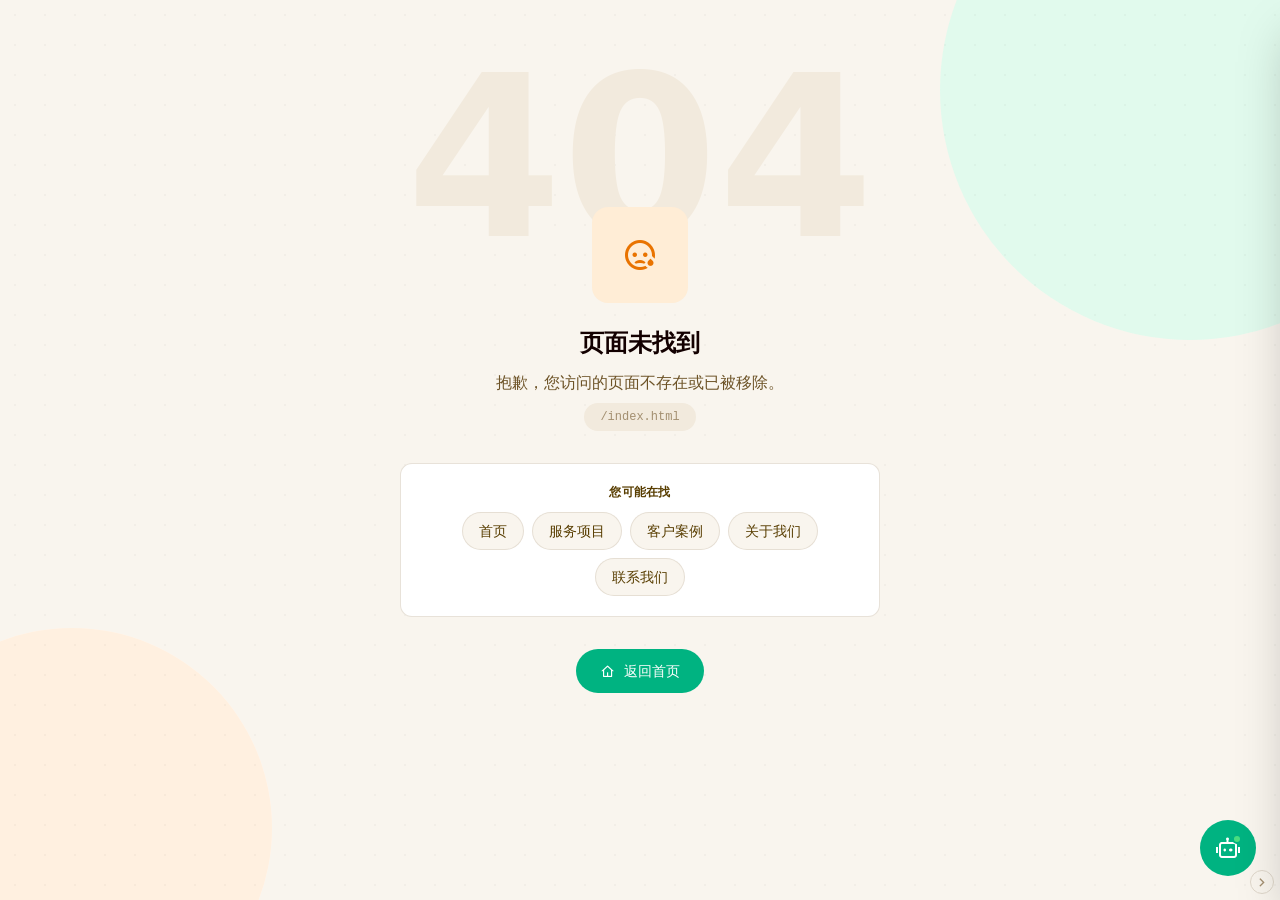
<file: index.html>
<!doctype html>
<html lang="zh-CN">
  <head>
    <meta charset="UTF-8" />
    <!-- 现代浏览器优先SVG矢量图标 -->
    <link rel="icon" type="image/svg+xml" href="https://lihuaan.cn/LHA32.svg" />
    <!-- 回退：png图标，根路径，所有路由都不会404 -->
    <link rel="icon" type="image/png" href="https://lihuaan.cn/L128.png" />
    <!-- 兼容老旧浏览器回退ico -->
    <link rel="icon" href="https://lihuaan.cn/favicon.ico" />
    <meta name="viewport" content="width=device-width, initial-scale=1.0" />
    <title>华安网 - 岳阳电脑办公、弱电工程、软件网站开发、IT运维服务</title>
    <meta name="description" content="华安网是岳阳专业IT综合服务商，提供电脑办公、弱电工程、软件网站开发、IT运维服务。10年行业经验，500+客户信赖。电话：188-2188-2107" />
    <meta name="keywords" content="华安网,岳阳电脑办公,岳阳弱电工程,岳阳软件开发,岳阳网站建设,岳阳IT运维,岳阳技术服务,岳阳IT解决方案" />
    <meta name="geo.position" content="29.3703;113.127" />
    <meta name="geo.region" content="CN-HN" />
    <meta name="geo.placename" content="岳阳市岳阳楼区" />
    <meta name="language" content="zh-CN" />
    <meta name="author" content="华安网" />
    <meta name="robots" content="index, follow" />

    <!-- All fonts and icons are self-hosted — zero third-party CDN dependencies -->
    <script type="module" crossorigin src="/assets/index-lu0cu2su.js"></script>
    <link rel="modulepreload" crossorigin href="/assets/rolldown-runtime-B0Z9INg1.js">
    <link rel="modulepreload" crossorigin href="/assets/vendor-react-xSxboM_v.js">
    <link rel="modulepreload" crossorigin href="/assets/vendor-i18n-8tyZUftv.js">
    <link rel="modulepreload" crossorigin href="/assets/vendor-supabase-Dt5qDWLI.js">
    <link rel="modulepreload" crossorigin href="/assets/vendor-charts-GjnqBx4o.js">
    <link rel="modulepreload" crossorigin href="/assets/vendor-DCeYdIZ0.js">
    <link rel="modulepreload" crossorigin href="/assets/supabase-D6V-D7UQ.js">
    <link rel="modulepreload" crossorigin href="/assets/cache-DODeGRFP.js">
    <link rel="modulepreload" crossorigin href="/assets/site-navigation-BGYitfqa.js">
    <link rel="modulepreload" crossorigin href="/assets/useSiteSettings-BZgSzdbf.js">
    <link rel="modulepreload" crossorigin href="/assets/useContentVersion-DXUG6EyW.js">
    <link rel="modulepreload" crossorigin href="/assets/vendor-radix-xp3jqymQ.js">
    <link rel="modulepreload" crossorigin href="/assets/utils-psYgY2Af.js">
    <link rel="modulepreload" crossorigin href="/assets/Button-CL4pz68a.js">
    <link rel="modulepreload" crossorigin href="/assets/Input-BkynHMBh.js">
    <link rel="modulepreload" crossorigin href="/assets/asset-mapping-CIu12jt6.js">
    <link rel="modulepreload" crossorigin href="/assets/rec-image-BWUtEeVN.js">
    <link rel="modulepreload" crossorigin href="/assets/recommend-DP5oocUT.js">
    <link rel="modulepreload" crossorigin href="/assets/recommend-admin-BFvAgZqF.js">
    <link rel="stylesheet" crossorigin href="/assets/vendor-DwQ1D7WW.css">
    <link rel="stylesheet" crossorigin href="/assets/index-DcfcbNyr.css">
  </head>
  <body>
    <div id="root"></div>
  </body>
</html>
</file>
<file: assets/index-DcfcbNyr.css>
*,:before,:after{--tw-border-spacing-x:0;--tw-border-spacing-y:0;--tw-translate-x:0;--tw-translate-y:0;--tw-rotate:0;--tw-skew-x:0;--tw-skew-y:0;--tw-scale-x:1;--tw-scale-y:1;--tw-pan-x: ;--tw-pan-y: ;--tw-pinch-zoom: ;--tw-scroll-snap-strictness:proximity;--tw-gradient-from-position: ;--tw-gradient-via-position: ;--tw-gradient-to-position: ;--tw-ordinal: ;--tw-slashed-zero: ;--tw-numeric-figure: ;--tw-numeric-spacing: ;--tw-numeric-fraction: ;--tw-ring-inset: ;--tw-ring-offset-width:0px;--tw-ring-offset-color:#fff;--tw-ring-color:#3b82f680;--tw-ring-offset-shadow:0 0 #0000;--tw-ring-shadow:0 0 #0000;--tw-shadow:0 0 #0000;--tw-shadow-colored:0 0 #0000;--tw-blur: ;--tw-brightness: ;--tw-contrast: ;--tw-grayscale: ;--tw-hue-rotate: ;--tw-invert: ;--tw-saturate: ;--tw-sepia: ;--tw-drop-shadow: ;--tw-backdrop-blur: ;--tw-backdrop-brightness: ;--tw-backdrop-contrast: ;--tw-backdrop-grayscale: ;--tw-backdrop-hue-rotate: ;--tw-backdrop-invert: ;--tw-backdrop-opacity: ;--tw-backdrop-saturate: ;--tw-backdrop-sepia: ;--tw-contain-size: ;--tw-contain-layout: ;--tw-contain-paint: ;--tw-contain-style: }::backdrop{--tw-border-spacing-x:0;--tw-border-spacing-y:0;--tw-translate-x:0;--tw-translate-y:0;--tw-rotate:0;--tw-skew-x:0;--tw-skew-y:0;--tw-scale-x:1;--tw-scale-y:1;--tw-pan-x: ;--tw-pan-y: ;--tw-pinch-zoom: ;--tw-scroll-snap-strictness:proximity;--tw-gradient-from-position: ;--tw-gradient-via-position: ;--tw-gradient-to-position: ;--tw-ordinal: ;--tw-slashed-zero: ;--tw-numeric-figure: ;--tw-numeric-spacing: ;--tw-numeric-fraction: ;--tw-ring-inset: ;--tw-ring-offset-width:0px;--tw-ring-offset-color:#fff;--tw-ring-color:#3b82f680;--tw-ring-offset-shadow:0 0 #0000;--tw-ring-shadow:0 0 #0000;--tw-shadow:0 0 #0000;--tw-shadow-colored:0 0 #0000;--tw-blur: ;--tw-brightness: ;--tw-contrast: ;--tw-grayscale: ;--tw-hue-rotate: ;--tw-invert: ;--tw-saturate: ;--tw-sepia: ;--tw-drop-shadow: ;--tw-backdrop-blur: ;--tw-backdrop-brightness: ;--tw-backdrop-contrast: ;--tw-backdrop-grayscale: ;--tw-backdrop-hue-rotate: ;--tw-backdrop-invert: ;--tw-backdrop-opacity: ;--tw-backdrop-saturate: ;--tw-backdrop-sepia: ;--tw-contain-size: ;--tw-contain-layout: ;--tw-contain-paint: ;--tw-contain-style: }*,:before,:after{box-sizing:border-box;border:0 solid #e5e7eb}:before,:after{--tw-content:""}html,:host{-webkit-text-size-adjust:100%;-moz-tab-size:4;tab-size:4;line-height:1.5;font-family:var(--font-body), system-ui, sans-serif;font-feature-settings:normal;font-variation-settings:normal;-webkit-tap-highlight-color:transparent}body{line-height:inherit;margin:0}hr{height:0;color:inherit;border-top-width:1px}abbr:where([title]){-webkit-text-decoration:underline dotted;text-decoration:underline dotted}h1,h2,h3,h4,h5,h6{font-size:inherit;font-weight:inherit}a{color:inherit;-webkit-text-decoration:inherit;text-decoration:inherit}b,strong{font-weight:bolder}code,kbd,samp,pre{font-feature-settings:normal;font-variation-settings:normal;font-family:ui-monospace,SFMono-Regular,Menlo,Monaco,Consolas,Liberation Mono,Courier New,monospace;font-size:1em}small{font-size:80%}sub,sup{vertical-align:baseline;font-size:75%;line-height:0;position:relative}sub{bottom:-.25em}sup{top:-.5em}table{text-indent:0;border-color:inherit;border-collapse:collapse}button,input,optgroup,select,textarea{font-feature-settings:inherit;font-variation-settings:inherit;font-family:inherit;font-size:100%;font-weight:inherit;line-height:inherit;letter-spacing:inherit;color:inherit;margin:0;padding:0}button,select{text-transform:none}button{-webkit-appearance:button;background-color:#0000;background-image:none}input:where([type=button]){-webkit-appearance:button;background-color:#0000;background-image:none}input:where([type=reset]){-webkit-appearance:button;background-color:#0000;background-image:none}input:where([type=submit]){-webkit-appearance:button;background-color:#0000;background-image:none}:-moz-focusring{outline:auto}:-moz-ui-invalid{box-shadow:none}progress{vertical-align:baseline}::-webkit-inner-spin-button{height:auto}::-webkit-outer-spin-button{height:auto}[type=search]{-webkit-appearance:textfield;outline-offset:-2px}::-webkit-search-decoration{-webkit-appearance:none}::-webkit-file-upload-button{-webkit-appearance:button;font:inherit}summary{display:list-item}blockquote,dl,dd,h1,h2,h3,h4,h5,h6,hr,figure,p,pre{margin:0}fieldset{margin:0;padding:0}legend{padding:0}ol,ul,menu{margin:0;padding:0;list-style:none}dialog{padding:0}textarea{resize:vertical}input::-moz-placeholder{opacity:1;color:#9ca3af}textarea::-moz-placeholder{opacity:1;color:#9ca3af}input::placeholder,textarea::placeholder{opacity:1;color:#9ca3af}button,[role=button]{cursor:pointer}:disabled{cursor:default}img,svg,video,canvas,audio,iframe,embed,object{vertical-align:middle;display:block}img,video{max-width:100%;height:auto}[hidden]:where(:not([hidden=until-found])){display:none}.container{width:100%}@media (min-width:640px){.container{max-width:640px}}@media (min-width:768px){.container{max-width:768px}}@media (min-width:1024px){.container{max-width:1024px}}@media (min-width:1280px){.container{max-width:1280px}}@media (min-width:1536px){.container{max-width:1536px}}.sr-only{clip:rect(0, 0, 0, 0);white-space:nowrap;border-width:0;width:1px;height:1px;margin:-1px;padding:0;position:absolute;overflow:hidden}.pointer-events-none{pointer-events:none}.pointer-events-auto{pointer-events:auto}.visible{visibility:visible}.invisible{visibility:hidden}.static{position:static}.fixed{position:fixed}.absolute{position:absolute}.relative{position:relative}.sticky{position:sticky}.inset-0{top:0;bottom:0;left:0;right:0}.inset-\[15\%\]{top:15%;bottom:15%;left:15%;right:15%}.inset-x-0{left:0;right:0}.inset-y-0{top:0;bottom:0}.-bottom-0\.5{bottom:-.125rem}.-bottom-1{bottom:-.25rem}.-bottom-24{bottom:-6rem}.-bottom-32{bottom:-8rem}.-bottom-40{bottom:-10rem}.-left-16{left:-4rem}.-left-20{left:-5rem}.-left-32{left:-8rem}.-left-40{left:-10rem}.-right-0\.5{right:-.125rem}.-right-1{right:-.25rem}.-right-1\.5{right:-.375rem}.-right-10{right:-2.5rem}.-right-16{right:-4rem}.-right-2{right:-.5rem}.-right-32{right:-8rem}.-right-40{right:-10rem}.-top-0\.5{top:-.125rem}.-top-1{top:-.25rem}.-top-10{top:-2.5rem}.-top-16{top:-4rem}.-top-2{top:-.5rem}.-top-20{top:-5rem}.-top-24{top:-6rem}.-top-3{top:-.75rem}.-top-3\.5{top:-.875rem}.-top-32{top:-8rem}.-top-40{top:-10rem}.bottom-0{bottom:0}.bottom-0\.5{bottom:.125rem}.bottom-1{bottom:.25rem}.bottom-2{bottom:.5rem}.bottom-24{bottom:6rem}.bottom-3{bottom:.75rem}.bottom-4{bottom:1rem}.bottom-5{bottom:1.25rem}.bottom-6{bottom:1.5rem}.bottom-\[64px\]{bottom:64px}.bottom-\[calc\(var\(--dock-bottom\)_\+_48px_\+_var\(--bt-gap\)\)\]{bottom:calc(var(--dock-bottom) + 48px + var(--bt-gap))}.bottom-full{bottom:100%}.left-0{left:0}.left-0\.5{left:.125rem}.left-1{left:.25rem}.left-1\.5{left:.375rem}.left-1\/2{left:50%}.left-1\/3{left:33.3333%}.left-2{left:.5rem}.left-2\.5{left:.625rem}.left-3{left:.75rem}.left-3\.5{left:.875rem}.left-4{left:1rem}.left-5{left:1.25rem}.left-6{left:1.5rem}.left-\[18px\]{left:18px}.left-\[22px\]{left:22px}.left-\[27px\]{left:27px}.left-\[var\(--dock-side\)\]{left:var(--dock-side)}.left-full{left:100%}.right-0{right:0}.right-0\.5{right:.125rem}.right-1{right:.25rem}.right-1\.5{right:.375rem}.right-2{right:.5rem}.right-2\.5{right:.625rem}.right-3{right:.75rem}.right-3\.5{right:.875rem}.right-4{right:1rem}.right-5{right:1.25rem}.right-6{right:1.5rem}.right-\[var\(--dock-side\)\]{right:var(--dock-side)}.top-0{top:0}.top-0\.5{top:.125rem}.top-1{top:.25rem}.top-1\.5{top:.375rem}.top-1\/2{top:50%}.top-16{top:4rem}.top-2{top:.5rem}.top-2\.5{top:.625rem}.top-20{top:5rem}.top-24{top:6rem}.top-28{top:7rem}.top-3{top:.75rem}.top-4{top:1rem}.top-5{top:1.25rem}.top-6{top:1.5rem}.top-\[22px\]{top:22px}.top-full{top:100%}.z-0{z-index:0}.z-10{z-index:10}.z-20{z-index:20}.z-30{z-index:30}.z-40{z-index:40}.z-50{z-index:50}.z-\[100\]{z-index:100}.z-\[110\]{z-index:110}.z-\[120\]{z-index:120}.z-\[130\]{z-index:130}.z-\[200\]{z-index:200}.z-\[5\]{z-index:5}.z-\[60\]{z-index:60}.z-\[65\]{z-index:65}.z-\[70\]{z-index:70}.z-\[80\]{z-index:80}.z-\[90\]{z-index:90}.z-\[95\]{z-index:95}.order-first{order:-9999}.col-span-1{grid-column:span 1/span 1}.col-span-2{grid-column:span 2/span 2}.col-span-3{grid-column:span 3/span 3}.col-span-4{grid-column:span 4/span 4}.col-span-5{grid-column:span 5/span 5}.col-span-6{grid-column:span 6/span 6}.col-span-full{grid-column:1/-1}.-m-5{margin:-1.25rem}.-mx-1{margin-left:-.25rem;margin-right:-.25rem}.-mx-2{margin-left:-.5rem;margin-right:-.5rem}.-my-0\.5{margin-top:-.125rem;margin-bottom:-.125rem}.-my-1\.5{margin-top:-.375rem;margin-bottom:-.375rem}.mx-0\.5{margin-left:.125rem;margin-right:.125rem}.mx-1{margin-left:.25rem;margin-right:.25rem}.mx-3{margin-left:.75rem;margin-right:.75rem}.mx-4{margin-left:1rem;margin-right:1rem}.mx-5{margin-left:1.25rem;margin-right:1.25rem}.mx-6{margin-left:1.5rem;margin-right:1.5rem}.mx-7{margin-left:1.75rem;margin-right:1.75rem}.mx-auto{margin-left:auto;margin-right:auto}.my-1{margin-top:.25rem;margin-bottom:.25rem}.my-4{margin-top:1rem;margin-bottom:1rem}.-mb-\[1px\]{margin-bottom:-1px}.-ml-1{margin-left:-.25rem}.-mt-0\.5{margin-top:-.125rem}.-mt-1{margin-top:-.25rem}.-mt-2{margin-top:-.5rem}.-mt-5{margin-top:-1.25rem}.-mt-\[1px\]{margin-top:-1px}.mb-0\.5{margin-bottom:.125rem}.mb-1{margin-bottom:.25rem}.mb-1\.5{margin-bottom:.375rem}.mb-10{margin-bottom:2.5rem}.mb-12{margin-bottom:3rem}.mb-14{margin-bottom:3.5rem}.mb-16{margin-bottom:4rem}.mb-2{margin-bottom:.5rem}.mb-2\.5{margin-bottom:.625rem}.mb-3{margin-bottom:.75rem}.mb-4{margin-bottom:1rem}.mb-5{margin-bottom:1.25rem}.mb-6{margin-bottom:1.5rem}.mb-7{margin-bottom:1.75rem}.mb-8{margin-bottom:2rem}.ml-0\.5{margin-left:.125rem}.ml-1{margin-left:.25rem}.ml-1\.5{margin-left:.375rem}.ml-11{margin-left:2.75rem}.ml-2{margin-left:.5rem}.ml-3{margin-left:.75rem}.ml-4{margin-left:1rem}.ml-9{margin-left:2.25rem}.ml-auto{margin-left:auto}.mr-0\.5{margin-right:.125rem}.mr-1{margin-right:.25rem}.mr-1\.5{margin-right:.375rem}.mr-2{margin-right:.5rem}.mt-0\.5{margin-top:.125rem}.mt-1{margin-top:.25rem}.mt-1\.5{margin-top:.375rem}.mt-10{margin-top:2.5rem}.mt-12{margin-top:3rem}.mt-14{margin-top:3.5rem}.mt-16{margin-top:4rem}.mt-2{margin-top:.5rem}.mt-2\.5{margin-top:.625rem}.mt-3{margin-top:.75rem}.mt-3\.5{margin-top:.875rem}.mt-4{margin-top:1rem}.mt-5{margin-top:1.25rem}.mt-6{margin-top:1.5rem}.mt-8{margin-top:2rem}.mt-9{margin-top:2.25rem}.mt-auto{margin-top:auto}.mt-px{margin-top:1px}.line-clamp-1{-webkit-line-clamp:1;-webkit-box-orient:vertical;display:-webkit-box;overflow:hidden}.line-clamp-2{-webkit-line-clamp:2;-webkit-box-orient:vertical;display:-webkit-box;overflow:hidden}.line-clamp-3{-webkit-line-clamp:3;-webkit-box-orient:vertical;display:-webkit-box;overflow:hidden}.block{display:block}.inline-block{display:inline-block}.inline{display:inline}.flex{display:flex}.inline-flex{display:inline-flex}.table{display:table}.grid{display:grid}.hidden{display:none}.aspect-\[16\/10\]{aspect-ratio:16/10}.aspect-\[16\/9\]{aspect-ratio:16/9}.aspect-\[3\/2\]{aspect-ratio:3/2}.aspect-\[5\/3\]{aspect-ratio:5/3}.aspect-square{aspect-ratio:1}.h-0{height:0}.h-0\.5{height:.125rem}.h-1{height:.25rem}.h-1\.5{height:.375rem}.h-10{height:2.5rem}.h-11{height:2.75rem}.h-12{height:3rem}.h-14{height:3.5rem}.h-16{height:4rem}.h-2{height:.5rem}.h-2\.5{height:.625rem}.h-20{height:5rem}.h-24{height:6rem}.h-28{height:7rem}.h-3{height:.75rem}.h-3\.5{height:.875rem}.h-32{height:8rem}.h-4{height:1rem}.h-40{height:10rem}.h-44{height:11rem}.h-48{height:12rem}.h-5{height:1.25rem}.h-52{height:13rem}.h-56{height:14rem}.h-6{height:1.5rem}.h-64{height:16rem}.h-7{height:1.75rem}.h-72{height:18rem}.h-8{height:2rem}.h-80{height:20rem}.h-9{height:2.25rem}.h-96{height:24rem}.h-\[164px\]{height:164px}.h-\[18px\]{height:18px}.h-\[1px\]{height:1px}.h-\[200px\]{height:200px}.h-\[220px\]{height:220px}.h-\[27cqw\]{height:27cqw}.h-\[2px\]{height:2px}.h-\[30px\]{height:30px}.h-\[320px\]{height:320px}.h-\[360px\]{height:360px}.h-\[36cqw\]{height:36cqw}.h-\[380px\]{height:380px}.h-\[3px\]{height:3px}.h-\[400px\]{height:400px}.h-\[420px\]{height:420px}.h-\[500px\]{height:500px}.h-\[600px\]{height:600px}.h-\[80vh\]{height:80vh}.h-auto{height:auto}.h-full{height:100%}.h-px{height:1px}.h-screen{height:100vh}.max-h-0{max-height:0}.max-h-24{max-height:6rem}.max-h-32{max-height:8rem}.max-h-36{max-height:9rem}.max-h-40{max-height:10rem}.max-h-44{max-height:11rem}.max-h-48{max-height:12rem}.max-h-52{max-height:13rem}.max-h-56{max-height:14rem}.max-h-60{max-height:15rem}.max-h-64{max-height:16rem}.max-h-72{max-height:18rem}.max-h-80{max-height:20rem}.max-h-96{max-height:24rem}.max-h-\[140px\]{max-height:140px}.max-h-\[176px\]{max-height:176px}.max-h-\[200px\]{max-height:200px}.max-h-\[220px\]{max-height:220px}.max-h-\[320px\]{max-height:320px}.max-h-\[340px\]{max-height:340px}.max-h-\[360px\]{max-height:360px}.max-h-\[400px\]{max-height:400px}.max-h-\[420px\]{max-height:420px}.max-h-\[480px\]{max-height:480px}.max-h-\[500px\]{max-height:500px}.max-h-\[50vh\]{max-height:50vh}.max-h-\[560px\]{max-height:560px}.max-h-\[60vh\]{max-height:60vh}.max-h-\[65vh\]{max-height:65vh}.max-h-\[66vh\]{max-height:66vh}.max-h-\[70vh\]{max-height:70vh}.max-h-\[75vh\]{max-height:75vh}.max-h-\[78vh\]{max-height:78vh}.max-h-\[80vh\]{max-height:80vh}.max-h-\[85vh\]{max-height:85vh}.max-h-\[86vh\]{max-height:86vh}.max-h-\[88vh\]{max-height:88vh}.max-h-\[90vh\]{max-height:90vh}.max-h-full{max-height:100%}.min-h-0{min-height:0}.min-h-\[12px\]{min-height:12px}.min-h-\[160px\]{min-height:160px}.min-h-\[180px\]{min-height:180px}.min-h-\[20px\]{min-height:20px}.min-h-\[36px\]{min-height:36px}.min-h-screen{min-height:100vh}.w-0{width:0}.w-0\.5{width:.125rem}.w-1{width:.25rem}.w-1\.5{width:.375rem}.w-1\/2{width:50%}.w-1\/3{width:33.3333%}.w-1\/4{width:25%}.w-10{width:2.5rem}.w-11{width:2.75rem}.w-12{width:3rem}.w-14{width:3.5rem}.w-16{width:4rem}.w-2{width:.5rem}.w-2\.5{width:.625rem}.w-20{width:5rem}.w-24{width:6rem}.w-28{width:7rem}.w-3{width:.75rem}.w-3\.5{width:.875rem}.w-3\/4{width:75%}.w-32{width:8rem}.w-36{width:9rem}.w-4{width:1rem}.w-4\/6{width:66.6667%}.w-40{width:10rem}.w-44{width:11rem}.w-48{width:12rem}.w-5{width:1.25rem}.w-5\/6{width:83.3333%}.w-52{width:13rem}.w-56{width:14rem}.w-6{width:1.5rem}.w-60{width:15rem}.w-64{width:16rem}.w-7{width:1.75rem}.w-72{width:18rem}.w-8{width:2rem}.w-80{width:20rem}.w-9{width:2.25rem}.w-96{width:24rem}.w-\[104px\]{width:104px}.w-\[170px\]{width:170px}.w-\[1px\]{width:1px}.w-\[220px\]{width:220px}.w-\[228px\]{width:228px}.w-\[264px\]{width:264px}.w-\[27cqw\]{width:27cqw}.w-\[30px\]{width:30px}.w-\[320px\]{width:320px}.w-\[340px\]{width:340px}.w-\[360px\]{width:360px}.w-\[36cqw\]{width:36cqw}.w-\[380px\]{width:380px}.w-\[400px\]{width:400px}.w-\[500px\]{width:500px}.w-\[52px\]{width:52px}.w-\[600px\]{width:600px}.w-\[62px\]{width:62px}.w-\[68px\]{width:68px}.w-\[84px\]{width:84px}.w-\[86px\]{width:86px}.w-\[88px\]{width:88px}.w-\[92px\]{width:92px}.w-auto{width:auto}.w-fit{width:-moz-fit-content;width:fit-content}.w-full{width:100%}.w-max{width:max-content}.w-px{width:1px}.min-w-0{min-width:0}.min-w-16{min-width:4rem}.min-w-3\.5{min-width:.875rem}.min-w-4{min-width:1rem}.min-w-5{min-width:1.25rem}.min-w-\[1\.75rem\]{min-width:1.75rem}.min-w-\[100px\]{min-width:100px}.min-w-\[11rem\]{min-width:11rem}.min-w-\[120px\]{min-width:120px}.min-w-\[12rem\]{min-width:12rem}.min-w-\[140px\]{min-width:140px}.min-w-\[160px\]{min-width:160px}.min-w-\[16px\]{min-width:16px}.min-w-\[180px\]{min-width:180px}.min-w-\[18px\]{min-width:18px}.min-w-\[200px\]{min-width:200px}.min-w-\[20px\]{min-width:20px}.min-w-\[210px\]{min-width:210px}.min-w-\[220px\]{min-width:220px}.min-w-\[240px\]{min-width:240px}.min-w-\[280px\]{min-width:280px}.min-w-\[340px\]{min-width:340px}.min-w-\[40px\]{min-width:40px}.min-w-\[720px\]{min-width:720px}.min-w-\[760px\]{min-width:760px}.min-w-\[76px\]{min-width:76px}.min-w-\[7rem\]{min-width:7rem}.min-w-\[8\.5rem\]{min-width:8.5rem}.min-w-\[9rem\]{min-width:9rem}.max-w-2xl{max-width:42rem}.max-w-3xl{max-width:48rem}.max-w-4xl{max-width:56rem}.max-w-5xl{max-width:64rem}.max-w-6xl{max-width:72rem}.max-w-7xl{max-width:80rem}.max-w-\[100px\]{max-width:100px}.max-w-\[110px\]{max-width:110px}.max-w-\[1200px\]{max-width:1200px}.max-w-\[120px\]{max-width:120px}.max-w-\[140px\]{max-width:140px}.max-w-\[150px\]{max-width:150px}.max-w-\[160px\]{max-width:160px}.max-w-\[16rem\]{max-width:16rem}.max-w-\[170px\]{max-width:170px}.max-w-\[180px\]{max-width:180px}.max-w-\[18px\]{max-width:18px}.max-w-\[200px\]{max-width:200px}.max-w-\[20px\]{max-width:20px}.max-w-\[220px\]{max-width:220px}.max-w-\[230px\]{max-width:230px}.max-w-\[240px\]{max-width:240px}.max-w-\[260px\]{max-width:260px}.max-w-\[280px\]{max-width:280px}.max-w-\[300px\]{max-width:300px}.max-w-\[320px\]{max-width:320px}.max-w-\[400px\]{max-width:400px}.max-w-\[420px\]{max-width:420px}.max-w-\[42ch\]{max-width:42ch}.max-w-\[70vw\]{max-width:70vw}.max-w-\[76px\]{max-width:76px}.max-w-\[80vw\]{max-width:80vw}.max-w-\[82\%\]{max-width:82%}.max-w-\[85\%\]{max-width:85%}.max-w-\[90px\]{max-width:90px}.max-w-\[90vw\]{max-width:90vw}.max-w-\[92\%\]{max-width:92%}.max-w-\[calc\(100vw-2rem\)\]{max-width:calc(100vw - 2rem)}.max-w-\[calc\(100vw-32px\)\]{max-width:calc(100vw - 32px)}.max-w-\[calc\(100vw-48px\)\]{max-width:calc(100vw - 48px)}.max-w-full{max-width:100%}.max-w-lg{max-width:32rem}.max-w-md{max-width:28rem}.max-w-none{max-width:none}.max-w-sm{max-width:24rem}.max-w-xl{max-width:36rem}.max-w-xs{max-width:20rem}.flex-1{flex:1}.flex-shrink-0,.shrink-0{flex-shrink:0}.caption-bottom{caption-side:bottom}.border-collapse{border-collapse:collapse}.origin-left{transform-origin:0}.origin-top{transform-origin:top}.origin-top-right{transform-origin:100% 0}.-translate-x-1{--tw-translate-x:-.25rem;transform:translate(var(--tw-translate-x), var(--tw-translate-y)) rotate(var(--tw-rotate)) skewX(var(--tw-skew-x)) skewY(var(--tw-skew-y)) scaleX(var(--tw-scale-x)) scaleY(var(--tw-scale-y))}.-translate-x-1\/2{--tw-translate-x:-50%;transform:translate(var(--tw-translate-x), var(--tw-translate-y)) rotate(var(--tw-rotate)) skewX(var(--tw-skew-x)) skewY(var(--tw-skew-y)) scaleX(var(--tw-scale-x)) scaleY(var(--tw-scale-y))}.-translate-x-16{--tw-translate-x:-4rem;transform:translate(var(--tw-translate-x), var(--tw-translate-y)) rotate(var(--tw-rotate)) skewX(var(--tw-skew-x)) skewY(var(--tw-skew-y)) scaleX(var(--tw-scale-x)) scaleY(var(--tw-scale-y))}.-translate-x-3{--tw-translate-x:-.75rem;transform:translate(var(--tw-translate-x), var(--tw-translate-y)) rotate(var(--tw-rotate)) skewX(var(--tw-skew-x)) skewY(var(--tw-skew-y)) scaleX(var(--tw-scale-x)) scaleY(var(--tw-scale-y))}.-translate-x-4{--tw-translate-x:-1rem;transform:translate(var(--tw-translate-x), var(--tw-translate-y)) rotate(var(--tw-rotate)) skewX(var(--tw-skew-x)) skewY(var(--tw-skew-y)) scaleX(var(--tw-scale-x)) scaleY(var(--tw-scale-y))}.-translate-x-full{--tw-translate-x:-100%;transform:translate(var(--tw-translate-x), var(--tw-translate-y)) rotate(var(--tw-rotate)) skewX(var(--tw-skew-x)) skewY(var(--tw-skew-y)) scaleX(var(--tw-scale-x)) scaleY(var(--tw-scale-y))}.-translate-y-1{--tw-translate-y:-.25rem;transform:translate(var(--tw-translate-x), var(--tw-translate-y)) rotate(var(--tw-rotate)) skewX(var(--tw-skew-x)) skewY(var(--tw-skew-y)) scaleX(var(--tw-scale-x)) scaleY(var(--tw-scale-y))}.-translate-y-1\/2{--tw-translate-y:-50%;transform:translate(var(--tw-translate-x), var(--tw-translate-y)) rotate(var(--tw-rotate)) skewX(var(--tw-skew-x)) skewY(var(--tw-skew-y)) scaleX(var(--tw-scale-x)) scaleY(var(--tw-scale-y))}.-translate-y-2{--tw-translate-y:-.5rem;transform:translate(var(--tw-translate-x), var(--tw-translate-y)) rotate(var(--tw-rotate)) skewX(var(--tw-skew-x)) skewY(var(--tw-skew-y)) scaleX(var(--tw-scale-x)) scaleY(var(--tw-scale-y))}.-translate-y-\[30px\]{--tw-translate-y:-30px;transform:translate(var(--tw-translate-x), var(--tw-translate-y)) rotate(var(--tw-rotate)) skewX(var(--tw-skew-x)) skewY(var(--tw-skew-y)) scaleX(var(--tw-scale-x)) scaleY(var(--tw-scale-y))}.-translate-y-full{--tw-translate-y:-100%;transform:translate(var(--tw-translate-x), var(--tw-translate-y)) rotate(var(--tw-rotate)) skewX(var(--tw-skew-x)) skewY(var(--tw-skew-y)) scaleX(var(--tw-scale-x)) scaleY(var(--tw-scale-y))}.translate-x-0{--tw-translate-x:0px;transform:translate(var(--tw-translate-x), var(--tw-translate-y)) rotate(var(--tw-rotate)) skewX(var(--tw-skew-x)) skewY(var(--tw-skew-y)) scaleX(var(--tw-scale-x)) scaleY(var(--tw-scale-y))}.translate-x-0\.5{--tw-translate-x:.125rem;transform:translate(var(--tw-translate-x), var(--tw-translate-y)) rotate(var(--tw-rotate)) skewX(var(--tw-skew-x)) skewY(var(--tw-skew-y)) scaleX(var(--tw-scale-x)) scaleY(var(--tw-scale-y))}.translate-x-1{--tw-translate-x:.25rem;transform:translate(var(--tw-translate-x), var(--tw-translate-y)) rotate(var(--tw-rotate)) skewX(var(--tw-skew-x)) skewY(var(--tw-skew-y)) scaleX(var(--tw-scale-x)) scaleY(var(--tw-scale-y))}.translate-x-16{--tw-translate-x:4rem;transform:translate(var(--tw-translate-x), var(--tw-translate-y)) rotate(var(--tw-rotate)) skewX(var(--tw-skew-x)) skewY(var(--tw-skew-y)) scaleX(var(--tw-scale-x)) scaleY(var(--tw-scale-y))}.translate-x-3{--tw-translate-x:.75rem;transform:translate(var(--tw-translate-x), var(--tw-translate-y)) rotate(var(--tw-rotate)) skewX(var(--tw-skew-x)) skewY(var(--tw-skew-y)) scaleX(var(--tw-scale-x)) scaleY(var(--tw-scale-y))}.translate-x-4{--tw-translate-x:1rem;transform:translate(var(--tw-translate-x), var(--tw-translate-y)) rotate(var(--tw-rotate)) skewX(var(--tw-skew-x)) skewY(var(--tw-skew-y)) scaleX(var(--tw-scale-x)) scaleY(var(--tw-scale-y))}.translate-x-5{--tw-translate-x:1.25rem;transform:translate(var(--tw-translate-x), var(--tw-translate-y)) rotate(var(--tw-rotate)) skewX(var(--tw-skew-x)) skewY(var(--tw-skew-y)) scaleX(var(--tw-scale-x)) scaleY(var(--tw-scale-y))}.translate-x-6{--tw-translate-x:1.5rem;transform:translate(var(--tw-translate-x), var(--tw-translate-y)) rotate(var(--tw-rotate)) skewX(var(--tw-skew-x)) skewY(var(--tw-skew-y)) scaleX(var(--tw-scale-x)) scaleY(var(--tw-scale-y))}.translate-x-\[18px\]{--tw-translate-x:18px;transform:translate(var(--tw-translate-x), var(--tw-translate-y)) rotate(var(--tw-rotate)) skewX(var(--tw-skew-x)) skewY(var(--tw-skew-y)) scaleX(var(--tw-scale-x)) scaleY(var(--tw-scale-y))}.translate-x-full{--tw-translate-x:100%;transform:translate(var(--tw-translate-x), var(--tw-translate-y)) rotate(var(--tw-rotate)) skewX(var(--tw-skew-x)) skewY(var(--tw-skew-y)) scaleX(var(--tw-scale-x)) scaleY(var(--tw-scale-y))}.translate-y-0{--tw-translate-y:0px;transform:translate(var(--tw-translate-x), var(--tw-translate-y)) rotate(var(--tw-rotate)) skewX(var(--tw-skew-x)) skewY(var(--tw-skew-y)) scaleX(var(--tw-scale-x)) scaleY(var(--tw-scale-y))}.translate-y-0\.5{--tw-translate-y:.125rem;transform:translate(var(--tw-translate-x), var(--tw-translate-y)) rotate(var(--tw-rotate)) skewX(var(--tw-skew-x)) skewY(var(--tw-skew-y)) scaleX(var(--tw-scale-x)) scaleY(var(--tw-scale-y))}.translate-y-1{--tw-translate-y:.25rem;transform:translate(var(--tw-translate-x), var(--tw-translate-y)) rotate(var(--tw-rotate)) skewX(var(--tw-skew-x)) skewY(var(--tw-skew-y)) scaleX(var(--tw-scale-x)) scaleY(var(--tw-scale-y))}.translate-y-10{--tw-translate-y:2.5rem;transform:translate(var(--tw-translate-x), var(--tw-translate-y)) rotate(var(--tw-rotate)) skewX(var(--tw-skew-x)) skewY(var(--tw-skew-y)) scaleX(var(--tw-scale-x)) scaleY(var(--tw-scale-y))}.translate-y-2{--tw-translate-y:.5rem;transform:translate(var(--tw-translate-x), var(--tw-translate-y)) rotate(var(--tw-rotate)) skewX(var(--tw-skew-x)) skewY(var(--tw-skew-y)) scaleX(var(--tw-scale-x)) scaleY(var(--tw-scale-y))}.translate-y-3{--tw-translate-y:.75rem;transform:translate(var(--tw-translate-x), var(--tw-translate-y)) rotate(var(--tw-rotate)) skewX(var(--tw-skew-x)) skewY(var(--tw-skew-y)) scaleX(var(--tw-scale-x)) scaleY(var(--tw-scale-y))}.translate-y-4{--tw-translate-y:1rem;transform:translate(var(--tw-translate-x), var(--tw-translate-y)) rotate(var(--tw-rotate)) skewX(var(--tw-skew-x)) skewY(var(--tw-skew-y)) scaleX(var(--tw-scale-x)) scaleY(var(--tw-scale-y))}.translate-y-6{--tw-translate-y:1.5rem;transform:translate(var(--tw-translate-x), var(--tw-translate-y)) rotate(var(--tw-rotate)) skewX(var(--tw-skew-x)) skewY(var(--tw-skew-y)) scaleX(var(--tw-scale-x)) scaleY(var(--tw-scale-y))}.translate-y-8{--tw-translate-y:2rem;transform:translate(var(--tw-translate-x), var(--tw-translate-y)) rotate(var(--tw-rotate)) skewX(var(--tw-skew-x)) skewY(var(--tw-skew-y)) scaleX(var(--tw-scale-x)) scaleY(var(--tw-scale-y))}.-rotate-180{--tw-rotate:-180deg;transform:translate(var(--tw-translate-x), var(--tw-translate-y)) rotate(var(--tw-rotate)) skewX(var(--tw-skew-x)) skewY(var(--tw-skew-y)) scaleX(var(--tw-scale-x)) scaleY(var(--tw-scale-y))}.-rotate-45{--tw-rotate:-45deg;transform:translate(var(--tw-translate-x), var(--tw-translate-y)) rotate(var(--tw-rotate)) skewX(var(--tw-skew-x)) skewY(var(--tw-skew-y)) scaleX(var(--tw-scale-x)) scaleY(var(--tw-scale-y))}.-rotate-90{--tw-rotate:-90deg;transform:translate(var(--tw-translate-x), var(--tw-translate-y)) rotate(var(--tw-rotate)) skewX(var(--tw-skew-x)) skewY(var(--tw-skew-y)) scaleX(var(--tw-scale-x)) scaleY(var(--tw-scale-y))}.rotate-180{--tw-rotate:180deg;transform:translate(var(--tw-translate-x), var(--tw-translate-y)) rotate(var(--tw-rotate)) skewX(var(--tw-skew-x)) skewY(var(--tw-skew-y)) scaleX(var(--tw-scale-x)) scaleY(var(--tw-scale-y))}.rotate-45,.rotate-\[45deg\]{--tw-rotate:45deg;transform:translate(var(--tw-translate-x), var(--tw-translate-y)) rotate(var(--tw-rotate)) skewX(var(--tw-skew-x)) skewY(var(--tw-skew-y)) scaleX(var(--tw-scale-x)) scaleY(var(--tw-scale-y))}.scale-0{--tw-scale-x:0;--tw-scale-y:0;transform:translate(var(--tw-translate-x), var(--tw-translate-y)) rotate(var(--tw-rotate)) skewX(var(--tw-skew-x)) skewY(var(--tw-skew-y)) scaleX(var(--tw-scale-x)) scaleY(var(--tw-scale-y))}.scale-100{--tw-scale-x:1;--tw-scale-y:1;transform:translate(var(--tw-translate-x), var(--tw-translate-y)) rotate(var(--tw-rotate)) skewX(var(--tw-skew-x)) skewY(var(--tw-skew-y)) scaleX(var(--tw-scale-x)) scaleY(var(--tw-scale-y))}.scale-105{--tw-scale-x:1.05;--tw-scale-y:1.05;transform:translate(var(--tw-translate-x), var(--tw-translate-y)) rotate(var(--tw-rotate)) skewX(var(--tw-skew-x)) skewY(var(--tw-skew-y)) scaleX(var(--tw-scale-x)) scaleY(var(--tw-scale-y))}.scale-110{--tw-scale-x:1.1;--tw-scale-y:1.1;transform:translate(var(--tw-translate-x), var(--tw-translate-y)) rotate(var(--tw-rotate)) skewX(var(--tw-skew-x)) skewY(var(--tw-skew-y)) scaleX(var(--tw-scale-x)) scaleY(var(--tw-scale-y))}.scale-150{--tw-scale-x:1.5;--tw-scale-y:1.5;transform:translate(var(--tw-translate-x), var(--tw-translate-y)) rotate(var(--tw-rotate)) skewX(var(--tw-skew-x)) skewY(var(--tw-skew-y)) scaleX(var(--tw-scale-x)) scaleY(var(--tw-scale-y))}.scale-75{--tw-scale-x:.75;--tw-scale-y:.75;transform:translate(var(--tw-translate-x), var(--tw-translate-y)) rotate(var(--tw-rotate)) skewX(var(--tw-skew-x)) skewY(var(--tw-skew-y)) scaleX(var(--tw-scale-x)) scaleY(var(--tw-scale-y))}.scale-95{--tw-scale-x:.95;--tw-scale-y:.95;transform:translate(var(--tw-translate-x), var(--tw-translate-y)) rotate(var(--tw-rotate)) skewX(var(--tw-skew-x)) skewY(var(--tw-skew-y)) scaleX(var(--tw-scale-x)) scaleY(var(--tw-scale-y))}.scale-\[0\.97\]{--tw-scale-x:.97;--tw-scale-y:.97;transform:translate(var(--tw-translate-x), var(--tw-translate-y)) rotate(var(--tw-rotate)) skewX(var(--tw-skew-x)) skewY(var(--tw-skew-y)) scaleX(var(--tw-scale-x)) scaleY(var(--tw-scale-y))}.scale-\[1\.02\]{--tw-scale-x:1.02;--tw-scale-y:1.02;transform:translate(var(--tw-translate-x), var(--tw-translate-y)) rotate(var(--tw-rotate)) skewX(var(--tw-skew-x)) skewY(var(--tw-skew-y)) scaleX(var(--tw-scale-x)) scaleY(var(--tw-scale-y))}.scale-x-0{--tw-scale-x:0;transform:translate(var(--tw-translate-x), var(--tw-translate-y)) rotate(var(--tw-rotate)) skewX(var(--tw-skew-x)) skewY(var(--tw-skew-y)) scaleX(var(--tw-scale-x)) scaleY(var(--tw-scale-y))}.scale-x-100{--tw-scale-x:1;transform:translate(var(--tw-translate-x), var(--tw-translate-y)) rotate(var(--tw-rotate)) skewX(var(--tw-skew-x)) skewY(var(--tw-skew-y)) scaleX(var(--tw-scale-x)) scaleY(var(--tw-scale-y))}.transform{transform:translate(var(--tw-translate-x), var(--tw-translate-y)) rotate(var(--tw-rotate)) skewX(var(--tw-skew-x)) skewY(var(--tw-skew-y)) scaleX(var(--tw-scale-x)) scaleY(var(--tw-scale-y))}@keyframes bounce{0%,to{animation-timing-function:cubic-bezier(.8,0,1,1);transform:translateY(-25%)}50%{animation-timing-function:cubic-bezier(0,0,.2,1);transform:none}}.animate-bounce{animation:1s infinite bounce}@keyframes ping{75%,to{opacity:0;transform:scale(2)}}.animate-ping{animation:1s cubic-bezier(0,0,.2,1) infinite ping}@keyframes pulse{50%{opacity:.5}}.animate-pulse{animation:2s cubic-bezier(.4,0,.6,1) infinite pulse}@keyframes shimmer{0%{transform:translate(-100%)}to{transform:translate(100%)}}.animate-shimmer{animation:2s ease-in-out infinite shimmer}@keyframes spin{to{transform:rotate(360deg)}}.animate-spin{animation:1s linear infinite spin}.cursor-col-resize{cursor:col-resize}.cursor-default{cursor:default}.cursor-grab{cursor:grab}.cursor-grabbing{cursor:grabbing}.cursor-help{cursor:help}.cursor-not-allowed{cursor:not-allowed}.cursor-pointer{cursor:pointer}.cursor-wait{cursor:wait}.cursor-zoom-in{cursor:zoom-in}.cursor-zoom-out{cursor:zoom-out}.touch-none{touch-action:none}.select-none{-webkit-user-select:none;user-select:none}.select-all{-webkit-user-select:all;user-select:all}.resize-none{resize:none}.resize-y{resize:vertical}.resize{resize:both}.scroll-mt-20{scroll-margin-top:5rem}.scroll-mt-24{scroll-margin-top:6rem}.scroll-mt-28{scroll-margin-top:7rem}.scroll-mt-40{scroll-margin-top:10rem}.list-none{list-style-type:none}.appearance-none{-webkit-appearance:none;appearance:none}.grid-cols-1{grid-template-columns:repeat(1,minmax(0,1fr))}.grid-cols-12{grid-template-columns:repeat(12,minmax(0,1fr))}.grid-cols-2{grid-template-columns:repeat(2,minmax(0,1fr))}.grid-cols-3{grid-template-columns:repeat(3,minmax(0,1fr))}.grid-cols-6{grid-template-columns:repeat(6,minmax(0,1fr))}.grid-cols-7{grid-template-columns:repeat(7,minmax(0,1fr))}.flex-row{flex-direction:row}.flex-col{flex-direction:column}.flex-wrap{flex-wrap:wrap}.items-start{align-items:flex-start}.items-end{align-items:flex-end}.items-center{align-items:center}.items-baseline{align-items:baseline}.items-stretch{align-items:stretch}.justify-start{justify-content:flex-start}.justify-end{justify-content:flex-end}.justify-center{justify-content:center}.justify-between{justify-content:space-between}.gap-0\.5{gap:.125rem}.gap-1{gap:.25rem}.gap-1\.5{gap:.375rem}.gap-10{gap:2.5rem}.gap-2{gap:.5rem}.gap-2\.5{gap:.625rem}.gap-3{gap:.75rem}.gap-3\.5{gap:.875rem}.gap-4{gap:1rem}.gap-5{gap:1.25rem}.gap-6{gap:1.5rem}.gap-7{gap:1.75rem}.gap-8{gap:2rem}.gap-\[2px\]{gap:2px}.gap-\[3px\]{gap:3px}.gap-x-0{-moz-column-gap:0px;column-gap:0}.gap-x-1{-moz-column-gap:.25rem;column-gap:.25rem}.gap-x-2{-moz-column-gap:.5rem;column-gap:.5rem}.gap-x-2\.5{-moz-column-gap:.625rem;column-gap:.625rem}.gap-x-3{-moz-column-gap:.75rem;column-gap:.75rem}.gap-x-4{-moz-column-gap:1rem;column-gap:1rem}.gap-x-5{-moz-column-gap:1.25rem;column-gap:1.25rem}.gap-x-6{-moz-column-gap:1.5rem;column-gap:1.5rem}.gap-y-0\.5{row-gap:.125rem}.gap-y-1{row-gap:.25rem}.gap-y-1\.5{row-gap:.375rem}.gap-y-2{row-gap:.5rem}.gap-y-3{row-gap:.75rem}.gap-y-4{row-gap:1rem}.-space-x-2>:not([hidden])~:not([hidden]){--tw-space-x-reverse:0;margin-right:calc(-.5rem * var(--tw-space-x-reverse));margin-left:calc(-.5rem * calc(1 - var(--tw-space-x-reverse)))}.space-y-0\.5>:not([hidden])~:not([hidden]){--tw-space-y-reverse:0;margin-top:calc(.125rem * calc(1 - var(--tw-space-y-reverse)));margin-bottom:calc(.125rem * var(--tw-space-y-reverse))}.space-y-1>:not([hidden])~:not([hidden]){--tw-space-y-reverse:0;margin-top:calc(.25rem * calc(1 - var(--tw-space-y-reverse)));margin-bottom:calc(.25rem * var(--tw-space-y-reverse))}.space-y-1\.5>:not([hidden])~:not([hidden]){--tw-space-y-reverse:0;margin-top:calc(.375rem * calc(1 - var(--tw-space-y-reverse)));margin-bottom:calc(.375rem * var(--tw-space-y-reverse))}.space-y-10>:not([hidden])~:not([hidden]){--tw-space-y-reverse:0;margin-top:calc(2.5rem * calc(1 - var(--tw-space-y-reverse)));margin-bottom:calc(2.5rem * var(--tw-space-y-reverse))}.space-y-2>:not([hidden])~:not([hidden]){--tw-space-y-reverse:0;margin-top:calc(.5rem * calc(1 - var(--tw-space-y-reverse)));margin-bottom:calc(.5rem * var(--tw-space-y-reverse))}.space-y-2\.5>:not([hidden])~:not([hidden]){--tw-space-y-reverse:0;margin-top:calc(.625rem * calc(1 - var(--tw-space-y-reverse)));margin-bottom:calc(.625rem * var(--tw-space-y-reverse))}.space-y-20>:not([hidden])~:not([hidden]){--tw-space-y-reverse:0;margin-top:calc(5rem * calc(1 - var(--tw-space-y-reverse)));margin-bottom:calc(5rem * var(--tw-space-y-reverse))}.space-y-3>:not([hidden])~:not([hidden]){--tw-space-y-reverse:0;margin-top:calc(.75rem * calc(1 - var(--tw-space-y-reverse)));margin-bottom:calc(.75rem * var(--tw-space-y-reverse))}.space-y-4>:not([hidden])~:not([hidden]){--tw-space-y-reverse:0;margin-top:calc(1rem * calc(1 - var(--tw-space-y-reverse)));margin-bottom:calc(1rem * var(--tw-space-y-reverse))}.space-y-5>:not([hidden])~:not([hidden]){--tw-space-y-reverse:0;margin-top:calc(1.25rem * calc(1 - var(--tw-space-y-reverse)));margin-bottom:calc(1.25rem * var(--tw-space-y-reverse))}.space-y-6>:not([hidden])~:not([hidden]){--tw-space-y-reverse:0;margin-top:calc(1.5rem * calc(1 - var(--tw-space-y-reverse)));margin-bottom:calc(1.5rem * var(--tw-space-y-reverse))}.space-y-8>:not([hidden])~:not([hidden]){--tw-space-y-reverse:0;margin-top:calc(2rem * calc(1 - var(--tw-space-y-reverse)));margin-bottom:calc(2rem * var(--tw-space-y-reverse))}.divide-y>:not([hidden])~:not([hidden]){--tw-divide-y-reverse:0;border-top-width:calc(1px * calc(1 - var(--tw-divide-y-reverse)));border-bottom-width:calc(1px * var(--tw-divide-y-reverse))}.divide-amber-100>:not([hidden])~:not([hidden]){--tw-divide-opacity:1;border-color:rgb(254 243 199/var(--tw-divide-opacity,1))}.divide-amber-100\/70>:not([hidden])~:not([hidden]){border-color:#fef3c7b3}.divide-background-100>:not([hidden])~:not([hidden]){--tw-divide-opacity:1;border-color:oklch(var(--background-100) / var(--tw-divide-opacity,1))}.divide-background-200>:not([hidden])~:not([hidden]){--tw-divide-opacity:1;border-color:oklch(var(--background-200) / var(--tw-divide-opacity,1))}.self-start{align-self:flex-start}.self-end{align-self:flex-end}.justify-self-end{justify-self:end}.overflow-auto{overflow:auto}.overflow-hidden{overflow:hidden}.overflow-x-auto{overflow-x:auto}.overflow-y-auto{overflow-y:auto}.truncate{text-overflow:ellipsis;white-space:nowrap;overflow:hidden}.whitespace-nowrap{white-space:nowrap}.whitespace-pre-line{white-space:pre-line}.whitespace-pre-wrap{white-space:pre-wrap}.break-words{overflow-wrap:break-word}.break-all{word-break:break-all}.rounded{border-radius:.25rem}.rounded-2xl{border-radius:1rem}.rounded-\[1\.25rem\]{border-radius:1.25rem}.rounded-\[1\.75rem\]{border-radius:1.75rem}.rounded-\[4px\]{border-radius:4px}.rounded-full{border-radius:9999px}.rounded-lg{border-radius:.5rem}.rounded-md{border-radius:.375rem}.rounded-sm{border-radius:.125rem}.rounded-xl{border-radius:.75rem}.rounded-b-xl{border-bottom-right-radius:.75rem;border-bottom-left-radius:.75rem}.rounded-l-full{border-top-left-radius:9999px;border-bottom-left-radius:9999px}.rounded-l-md{border-top-left-radius:.375rem;border-bottom-left-radius:.375rem}.rounded-r-full{border-top-right-radius:9999px;border-bottom-right-radius:9999px}.rounded-r-md{border-top-right-radius:.375rem;border-bottom-right-radius:.375rem}.rounded-t-2xl{border-top-left-radius:1rem;border-top-right-radius:1rem}.rounded-t-lg{border-top-left-radius:.5rem;border-top-right-radius:.5rem}.rounded-t-sm{border-top-left-radius:.125rem;border-top-right-radius:.125rem}.rounded-t-xl{border-top-left-radius:.75rem;border-top-right-radius:.75rem}.rounded-bl-full{border-bottom-left-radius:9999px}.rounded-bl-md{border-bottom-left-radius:.375rem}.rounded-br-md{border-bottom-right-radius:.375rem}.rounded-tl-md{border-top-left-radius:.375rem}.rounded-tr-full{border-top-right-radius:9999px}.rounded-tr-md{border-top-right-radius:.375rem}.border{border-width:1px}.border-0{border-width:0}.border-2{border-width:2px}.border-\[3px\]{border-width:3px}.border-\[6px\]{border-width:6px}.border-b{border-bottom-width:1px}.border-b-0{border-bottom-width:0}.border-b-2{border-bottom-width:2px}.border-b-\[5px\]{border-bottom-width:5px}.border-l{border-left-width:1px}.border-l-0{border-left-width:0}.border-l-2{border-left-width:2px}.border-l-4{border-left-width:4px}.border-l-\[10px\]{border-left-width:10px}.border-r{border-right-width:1px}.border-r-2{border-right-width:2px}.border-r-4{border-right-width:4px}.border-t{border-top-width:1px}.border-t-2{border-top-width:2px}.border-t-4{border-top-width:4px}.border-t-\[5px\]{border-top-width:5px}.border-dashed{border-style:dashed}.border-dotted{border-style:dotted}.border-none{border-style:none}.border-accent-100{--tw-border-opacity:1;border-color:oklch(var(--accent-100) / var(--tw-border-opacity,1))}.border-accent-100\/60{border-color:oklch(var(--accent-100) / .6)}.border-accent-200{--tw-border-opacity:1;border-color:oklch(var(--accent-200) / var(--tw-border-opacity,1))}.border-accent-200\/60{border-color:oklch(var(--accent-200) / .6)}.border-accent-200\/70{border-color:oklch(var(--accent-200) / .7)}.border-accent-300{--tw-border-opacity:1;border-color:oklch(var(--accent-300) / var(--tw-border-opacity,1))}.border-accent-300\/70{border-color:oklch(var(--accent-300) / .7)}.border-accent-400{--tw-border-opacity:1;border-color:oklch(var(--accent-400) / var(--tw-border-opacity,1))}.border-accent-400\/30{border-color:oklch(var(--accent-400) / .3)}.border-accent-400\/40{border-color:oklch(var(--accent-400) / .4)}.border-accent-400\/50{border-color:oklch(var(--accent-400) / .5)}.border-accent-400\/80{border-color:oklch(var(--accent-400) / .8)}.border-accent-500{--tw-border-opacity:1;border-color:oklch(var(--accent-500) / var(--tw-border-opacity,1))}.border-amber-100{--tw-border-opacity:1;border-color:rgb(254 243 199/var(--tw-border-opacity,1))}.border-amber-200{--tw-border-opacity:1;border-color:rgb(253 230 138/var(--tw-border-opacity,1))}.border-amber-300{--tw-border-opacity:1;border-color:rgb(252 211 77/var(--tw-border-opacity,1))}.border-background-100{--tw-border-opacity:1;border-color:oklch(var(--background-100) / var(--tw-border-opacity,1))}.border-background-200{--tw-border-opacity:1;border-color:oklch(var(--background-200) / var(--tw-border-opacity,1))}.border-background-200\/50{border-color:oklch(var(--background-200) / .5)}.border-background-200\/60{border-color:oklch(var(--background-200) / .6)}.border-background-200\/70{border-color:oklch(var(--background-200) / .7)}.border-background-200\/80{border-color:oklch(var(--background-200) / .8)}.border-background-300{--tw-border-opacity:1;border-color:oklch(var(--background-300) / var(--tw-border-opacity,1))}.border-background-300\/70{border-color:oklch(var(--background-300) / .7)}.border-background-50{--tw-border-opacity:1;border-color:oklch(var(--background-50) / var(--tw-border-opacity,1))}.border-background-50\/30{border-color:oklch(var(--background-50) / .3)}.border-blue-200{--tw-border-opacity:1;border-color:rgb(191 219 254/var(--tw-border-opacity,1))}.border-current{border-color:currentColor}.border-emerald-200{--tw-border-opacity:1;border-color:rgb(167 243 208/var(--tw-border-opacity,1))}.border-emerald-300{--tw-border-opacity:1;border-color:rgb(110 231 183/var(--tw-border-opacity,1))}.border-emerald-500{--tw-border-opacity:1;border-color:rgb(16 185 129/var(--tw-border-opacity,1))}.border-foreground-200{--tw-border-opacity:1;border-color:oklch(var(--foreground-200) / var(--tw-border-opacity,1))}.border-foreground-300{--tw-border-opacity:1;border-color:oklch(var(--foreground-300) / var(--tw-border-opacity,1))}.border-foreground-400{--tw-border-opacity:1;border-color:oklch(var(--foreground-400) / var(--tw-border-opacity,1))}.border-foreground-400\/70{border-color:oklch(var(--foreground-400) / .7)}.border-foreground-800{--tw-border-opacity:1;border-color:oklch(var(--foreground-800) / var(--tw-border-opacity,1))}.border-foreground-950{--tw-border-opacity:1;border-color:oklch(var(--foreground-950) / var(--tw-border-opacity,1))}.border-green-200{--tw-border-opacity:1;border-color:rgb(187 247 208/var(--tw-border-opacity,1))}.border-green-300{--tw-border-opacity:1;border-color:rgb(134 239 172/var(--tw-border-opacity,1))}.border-green-400{--tw-border-opacity:1;border-color:rgb(74 222 128/var(--tw-border-opacity,1))}.border-orange-200{--tw-border-opacity:1;border-color:rgb(254 215 170/var(--tw-border-opacity,1))}.border-orange-300{--tw-border-opacity:1;border-color:rgb(253 186 116/var(--tw-border-opacity,1))}.border-primary-100{--tw-border-opacity:1;border-color:oklch(var(--primary-100) / var(--tw-border-opacity,1))}.border-primary-200{--tw-border-opacity:1;border-color:oklch(var(--primary-200) / var(--tw-border-opacity,1))}.border-primary-200\/60{border-color:oklch(var(--primary-200) / .6)}.border-primary-200\/70{border-color:oklch(var(--primary-200) / .7)}.border-primary-300{--tw-border-opacity:1;border-color:oklch(var(--primary-300) / var(--tw-border-opacity,1))}.border-primary-400{--tw-border-opacity:1;border-color:oklch(var(--primary-400) / var(--tw-border-opacity,1))}.border-primary-400\/80{border-color:oklch(var(--primary-400) / .8)}.border-primary-500{--tw-border-opacity:1;border-color:oklch(var(--primary-500) / var(--tw-border-opacity,1))}.border-primary-800\/40{border-color:oklch(var(--primary-800) / .4)}.border-red-100{--tw-border-opacity:1;border-color:rgb(254 226 226/var(--tw-border-opacity,1))}.border-red-200{--tw-border-opacity:1;border-color:rgb(254 202 202/var(--tw-border-opacity,1))}.border-red-300{--tw-border-opacity:1;border-color:rgb(252 165 165/var(--tw-border-opacity,1))}.border-rose-300{--tw-border-opacity:1;border-color:rgb(253 164 175/var(--tw-border-opacity,1))}.border-secondary-100{--tw-border-opacity:1;border-color:oklch(var(--secondary-100) / var(--tw-border-opacity,1))}.border-secondary-100\/60{border-color:oklch(var(--secondary-100) / .6)}.border-secondary-200{--tw-border-opacity:1;border-color:oklch(var(--secondary-200) / var(--tw-border-opacity,1))}.border-secondary-200\/60{border-color:oklch(var(--secondary-200) / .6)}.border-secondary-200\/70{border-color:oklch(var(--secondary-200) / .7)}.border-secondary-300{--tw-border-opacity:1;border-color:oklch(var(--secondary-300) / var(--tw-border-opacity,1))}.border-secondary-400{--tw-border-opacity:1;border-color:oklch(var(--secondary-400) / var(--tw-border-opacity,1))}.border-secondary-500{--tw-border-opacity:1;border-color:oklch(var(--secondary-500) / var(--tw-border-opacity,1))}.border-transparent{border-color:#0000}.border-white{--tw-border-opacity:1;border-color:rgb(255 255 255/var(--tw-border-opacity,1))}.border-white\/10{border-color:#ffffff1a}.border-white\/15{border-color:#ffffff26}.border-white\/20{border-color:#fff3}.border-white\/30{border-color:#ffffff4d}.border-white\/50{border-color:#ffffff80}.border-white\/60{border-color:#fff9}.border-white\/90{border-color:#ffffffe6}.border-white\/\[0\.04\]{border-color:#ffffff0a}.border-white\/\[0\.05\]{border-color:#ffffff0d}.border-white\/\[0\.06\]{border-color:#ffffff0f}.border-white\/\[0\.08\]{border-color:#ffffff14}.border-white\/\[0\.1\]{border-color:#ffffff1a}.border-b-transparent{border-bottom-color:#0000}.border-l-accent-400{--tw-border-opacity:1;border-left-color:oklch(var(--accent-400) / var(--tw-border-opacity,1))}.border-l-accent-500{--tw-border-opacity:1;border-left-color:oklch(var(--accent-500) / var(--tw-border-opacity,1))}.border-l-primary-300{--tw-border-opacity:1;border-left-color:oklch(var(--primary-300) / var(--tw-border-opacity,1))}.border-l-primary-500{--tw-border-opacity:1;border-left-color:oklch(var(--primary-500) / var(--tw-border-opacity,1))}.border-l-secondary-500{--tw-border-opacity:1;border-left-color:oklch(var(--secondary-500) / var(--tw-border-opacity,1))}.border-l-transparent{border-left-color:#0000}.border-r-transparent{border-right-color:#0000}.border-t-accent-500{--tw-border-opacity:1;border-top-color:oklch(var(--accent-500) / var(--tw-border-opacity,1))}.border-t-background-50{--tw-border-opacity:1;border-top-color:oklch(var(--background-50) / var(--tw-border-opacity,1))}.border-t-foreground-500{--tw-border-opacity:1;border-top-color:oklch(var(--foreground-500) / var(--tw-border-opacity,1))}.border-t-foreground-800{--tw-border-opacity:1;border-top-color:oklch(var(--foreground-800) / var(--tw-border-opacity,1))}.border-t-primary-500{--tw-border-opacity:1;border-top-color:oklch(var(--primary-500) / var(--tw-border-opacity,1))}.border-t-transparent{border-top-color:#0000}.bg-\[\#0b0b12\]{--tw-bg-opacity:1;background-color:rgb(11 11 18/var(--tw-bg-opacity,1))}.bg-\[\#1a1a2e\]{--tw-bg-opacity:1;background-color:rgb(26 26 46/var(--tw-bg-opacity,1))}.bg-\[\#1a1d2e\]{--tw-bg-opacity:1;background-color:rgb(26 29 46/var(--tw-bg-opacity,1))}.bg-\[\#222640\]{--tw-bg-opacity:1;background-color:rgb(34 38 64/var(--tw-bg-opacity,1))}.bg-accent-100{--tw-bg-opacity:1;background-color:oklch(var(--accent-100) / var(--tw-bg-opacity,1))}.bg-accent-100\/30{background-color:oklch(var(--accent-100) / .3)}.bg-accent-100\/40{background-color:oklch(var(--accent-100) / .4)}.bg-accent-100\/60{background-color:oklch(var(--accent-100) / .6)}.bg-accent-100\/70{background-color:oklch(var(--accent-100) / .7)}.bg-accent-200{--tw-bg-opacity:1;background-color:oklch(var(--accent-200) / var(--tw-bg-opacity,1))}.bg-accent-200\/70{background-color:oklch(var(--accent-200) / .7)}.bg-accent-400{--tw-bg-opacity:1;background-color:oklch(var(--accent-400) / var(--tw-bg-opacity,1))}.bg-accent-400\/10{background-color:oklch(var(--accent-400) / .1)}.bg-accent-400\/15{background-color:oklch(var(--accent-400) / .15)}.bg-accent-50{--tw-bg-opacity:1;background-color:oklch(var(--accent-50) / var(--tw-bg-opacity,1))}.bg-accent-50\/40{background-color:oklch(var(--accent-50) / .4)}.bg-accent-50\/50{background-color:oklch(var(--accent-50) / .5)}.bg-accent-50\/60{background-color:oklch(var(--accent-50) / .6)}.bg-accent-50\/70{background-color:oklch(var(--accent-50) / .7)}.bg-accent-500{--tw-bg-opacity:1;background-color:oklch(var(--accent-500) / var(--tw-bg-opacity,1))}.bg-accent-500\/15{background-color:oklch(var(--accent-500) / .15)}.bg-accent-500\/20{background-color:oklch(var(--accent-500) / .2)}.bg-accent-500\/25{background-color:oklch(var(--accent-500) / .25)}.bg-accent-500\/5{background-color:oklch(var(--accent-500) / .05)}.bg-accent-500\/60{background-color:oklch(var(--accent-500) / .6)}.bg-accent-500\/90{background-color:oklch(var(--accent-500) / .9)}.bg-accent-500\/95{background-color:oklch(var(--accent-500) / .95)}.bg-accent-600{--tw-bg-opacity:1;background-color:oklch(var(--accent-600) / var(--tw-bg-opacity,1))}.bg-accent-900\/55{background-color:oklch(var(--accent-900) / .55)}.bg-amber-100{--tw-bg-opacity:1;background-color:rgb(254 243 199/var(--tw-bg-opacity,1))}.bg-amber-100\/50{background-color:#fef3c780}.bg-amber-100\/60{background-color:#fef3c799}.bg-amber-100\/80{background-color:#fef3c7cc}.bg-amber-200\/70{background-color:#fde68ab3}.bg-amber-400{--tw-bg-opacity:1;background-color:rgb(251 191 36/var(--tw-bg-opacity,1))}.bg-amber-400\/15{background-color:#fbbf2426}.bg-amber-50{--tw-bg-opacity:1;background-color:rgb(255 251 235/var(--tw-bg-opacity,1))}.bg-amber-50\/50{background-color:#fffbeb80}.bg-amber-50\/60{background-color:#fffbeb99}.bg-amber-500{--tw-bg-opacity:1;background-color:rgb(245 158 11/var(--tw-bg-opacity,1))}.bg-background-100{--tw-bg-opacity:1;background-color:oklch(var(--background-100) / var(--tw-bg-opacity,1))}.bg-background-100\/40{background-color:oklch(var(--background-100) / .4)}.bg-background-100\/50{background-color:oklch(var(--background-100) / .5)}.bg-background-100\/60{background-color:oklch(var(--background-100) / .6)}.bg-background-100\/70{background-color:oklch(var(--background-100) / .7)}.bg-background-200{--tw-bg-opacity:1;background-color:oklch(var(--background-200) / var(--tw-bg-opacity,1))}.bg-background-200\/70{background-color:oklch(var(--background-200) / .7)}.bg-background-200\/80{background-color:oklch(var(--background-200) / .8)}.bg-background-300{--tw-bg-opacity:1;background-color:oklch(var(--background-300) / var(--tw-bg-opacity,1))}.bg-background-300\/70{background-color:oklch(var(--background-300) / .7)}.bg-background-400{--tw-bg-opacity:1;background-color:oklch(var(--background-400) / var(--tw-bg-opacity,1))}.bg-background-50{--tw-bg-opacity:1;background-color:oklch(var(--background-50) / var(--tw-bg-opacity,1))}.bg-background-50\/20{background-color:oklch(var(--background-50) / .2)}.bg-background-50\/30{background-color:oklch(var(--background-50) / .3)}.bg-background-50\/50{background-color:oklch(var(--background-50) / .5)}.bg-background-50\/70{background-color:oklch(var(--background-50) / .7)}.bg-background-50\/80{background-color:oklch(var(--background-50) / .8)}.bg-background-50\/90{background-color:oklch(var(--background-50) / .9)}.bg-background-50\/95{background-color:oklch(var(--background-50) / .95)}.bg-black\/0{background-color:#0000}.bg-black\/10{background-color:#0000001a}.bg-black\/30{background-color:#0000004d}.bg-black\/40{background-color:#0006}.bg-black\/45{background-color:#00000073}.bg-black\/50{background-color:#00000080}.bg-black\/55{background-color:#0000008c}.bg-black\/60{background-color:#0009}.bg-black\/70{background-color:#000000b3}.bg-black\/75{background-color:#000000bf}.bg-black\/80{background-color:#000c}.bg-black\/85{background-color:#000000d9}.bg-black\/90{background-color:#000000e6}.bg-blue-100{--tw-bg-opacity:1;background-color:rgb(219 234 254/var(--tw-bg-opacity,1))}.bg-blue-50{--tw-bg-opacity:1;background-color:rgb(239 246 255/var(--tw-bg-opacity,1))}.bg-cyan-100{--tw-bg-opacity:1;background-color:rgb(207 250 254/var(--tw-bg-opacity,1))}.bg-emerald-100{--tw-bg-opacity:1;background-color:rgb(209 250 229/var(--tw-bg-opacity,1))}.bg-emerald-400\/15{background-color:#34d39926}.bg-emerald-50{--tw-bg-opacity:1;background-color:rgb(236 253 245/var(--tw-bg-opacity,1))}.bg-emerald-500{--tw-bg-opacity:1;background-color:rgb(16 185 129/var(--tw-bg-opacity,1))}.bg-foreground-100{--tw-bg-opacity:1;background-color:oklch(var(--foreground-100) / var(--tw-bg-opacity,1))}.bg-foreground-300{--tw-bg-opacity:1;background-color:oklch(var(--foreground-300) / var(--tw-bg-opacity,1))}.bg-foreground-400{--tw-bg-opacity:1;background-color:oklch(var(--foreground-400) / var(--tw-bg-opacity,1))}.bg-foreground-500{--tw-bg-opacity:1;background-color:oklch(var(--foreground-500) / var(--tw-bg-opacity,1))}.bg-foreground-800{--tw-bg-opacity:1;background-color:oklch(var(--foreground-800) / var(--tw-bg-opacity,1))}.bg-foreground-950{--tw-bg-opacity:1;background-color:oklch(var(--foreground-950) / var(--tw-bg-opacity,1))}.bg-foreground-950\/10{background-color:oklch(var(--foreground-950) / .1)}.bg-foreground-950\/50{background-color:oklch(var(--foreground-950) / .5)}.bg-foreground-950\/90{background-color:oklch(var(--foreground-950) / .9)}.bg-fuchsia-100{--tw-bg-opacity:1;background-color:rgb(250 232 255/var(--tw-bg-opacity,1))}.bg-gray-100{--tw-bg-opacity:1;background-color:rgb(243 244 246/var(--tw-bg-opacity,1))}.bg-green-100{--tw-bg-opacity:1;background-color:rgb(220 252 231/var(--tw-bg-opacity,1))}.bg-green-400{--tw-bg-opacity:1;background-color:rgb(74 222 128/var(--tw-bg-opacity,1))}.bg-green-50{--tw-bg-opacity:1;background-color:rgb(240 253 244/var(--tw-bg-opacity,1))}.bg-green-500{--tw-bg-opacity:1;background-color:rgb(34 197 94/var(--tw-bg-opacity,1))}.bg-green-500\/15{background-color:#22c55e26}.bg-green-500\/90{background-color:#22c55ee6}.bg-indigo-100{--tw-bg-opacity:1;background-color:rgb(224 231 255/var(--tw-bg-opacity,1))}.bg-lime-100{--tw-bg-opacity:1;background-color:rgb(236 252 203/var(--tw-bg-opacity,1))}.bg-orange-100{--tw-bg-opacity:1;background-color:rgb(255 237 213/var(--tw-bg-opacity,1))}.bg-orange-400\/15{background-color:#fb923c26}.bg-orange-50\/60{background-color:#fff7ed99}.bg-orange-500{--tw-bg-opacity:1;background-color:rgb(249 115 22/var(--tw-bg-opacity,1))}.bg-pink-100{--tw-bg-opacity:1;background-color:rgb(252 231 243/var(--tw-bg-opacity,1))}.bg-primary-100{--tw-bg-opacity:1;background-color:oklch(var(--primary-100) / var(--tw-bg-opacity,1))}.bg-primary-100\/40{background-color:oklch(var(--primary-100) / .4)}.bg-primary-100\/50{background-color:oklch(var(--primary-100) / .5)}.bg-primary-100\/60{background-color:oklch(var(--primary-100) / .6)}.bg-primary-100\/80{background-color:oklch(var(--primary-100) / .8)}.bg-primary-200{--tw-bg-opacity:1;background-color:oklch(var(--primary-200) / var(--tw-bg-opacity,1))}.bg-primary-300{--tw-bg-opacity:1;background-color:oklch(var(--primary-300) / var(--tw-bg-opacity,1))}.bg-primary-400{--tw-bg-opacity:1;background-color:oklch(var(--primary-400) / var(--tw-bg-opacity,1))}.bg-primary-400\/10{background-color:oklch(var(--primary-400) / .1)}.bg-primary-400\/15{background-color:oklch(var(--primary-400) / .15)}.bg-primary-400\/60{background-color:oklch(var(--primary-400) / .6)}.bg-primary-50{--tw-bg-opacity:1;background-color:oklch(var(--primary-50) / var(--tw-bg-opacity,1))}.bg-primary-50\/30{background-color:oklch(var(--primary-50) / .3)}.bg-primary-50\/40{background-color:oklch(var(--primary-50) / .4)}.bg-primary-50\/50{background-color:oklch(var(--primary-50) / .5)}.bg-primary-50\/60{background-color:oklch(var(--primary-50) / .6)}.bg-primary-50\/70{background-color:oklch(var(--primary-50) / .7)}.bg-primary-50\/80{background-color:oklch(var(--primary-50) / .8)}.bg-primary-50\/85{background-color:oklch(var(--primary-50) / .85)}.bg-primary-500{--tw-bg-opacity:1;background-color:oklch(var(--primary-500) / var(--tw-bg-opacity,1))}.bg-primary-500\/0{background-color:oklch(var(--primary-500) / 0)}.bg-primary-500\/20{background-color:oklch(var(--primary-500) / .2)}.bg-primary-500\/40{background-color:oklch(var(--primary-500) / .4)}.bg-primary-500\/5{background-color:oklch(var(--primary-500) / .05)}.bg-primary-500\/60{background-color:oklch(var(--primary-500) / .6)}.bg-primary-500\/80{background-color:oklch(var(--primary-500) / .8)}.bg-primary-500\/90{background-color:oklch(var(--primary-500) / .9)}.bg-primary-600{--tw-bg-opacity:1;background-color:oklch(var(--primary-600) / var(--tw-bg-opacity,1))}.bg-primary-950{--tw-bg-opacity:1;background-color:oklch(var(--primary-950) / var(--tw-bg-opacity,1))}.bg-purple-100{--tw-bg-opacity:1;background-color:rgb(243 232 255/var(--tw-bg-opacity,1))}.bg-purple-50{--tw-bg-opacity:1;background-color:rgb(250 245 255/var(--tw-bg-opacity,1))}.bg-purple-500{--tw-bg-opacity:1;background-color:rgb(168 85 247/var(--tw-bg-opacity,1))}.bg-red-100{--tw-bg-opacity:1;background-color:rgb(254 226 226/var(--tw-bg-opacity,1))}.bg-red-100\/60{background-color:#fee2e299}.bg-red-400{--tw-bg-opacity:1;background-color:rgb(248 113 113/var(--tw-bg-opacity,1))}.bg-red-400\/15{background-color:#f8717126}.bg-red-50{--tw-bg-opacity:1;background-color:rgb(254 242 242/var(--tw-bg-opacity,1))}.bg-red-500{--tw-bg-opacity:1;background-color:rgb(239 68 68/var(--tw-bg-opacity,1))}.bg-red-600{--tw-bg-opacity:1;background-color:rgb(220 38 38/var(--tw-bg-opacity,1))}.bg-rose-100{--tw-bg-opacity:1;background-color:rgb(255 228 230/var(--tw-bg-opacity,1))}.bg-rose-50{--tw-bg-opacity:1;background-color:rgb(255 241 242/var(--tw-bg-opacity,1))}.bg-secondary-100{--tw-bg-opacity:1;background-color:oklch(var(--secondary-100) / var(--tw-bg-opacity,1))}.bg-secondary-200{--tw-bg-opacity:1;background-color:oklch(var(--secondary-200) / var(--tw-bg-opacity,1))}.bg-secondary-200\/70{background-color:oklch(var(--secondary-200) / .7)}.bg-secondary-300{--tw-bg-opacity:1;background-color:oklch(var(--secondary-300) / var(--tw-bg-opacity,1))}.bg-secondary-400{--tw-bg-opacity:1;background-color:oklch(var(--secondary-400) / var(--tw-bg-opacity,1))}.bg-secondary-400\/10{background-color:oklch(var(--secondary-400) / .1)}.bg-secondary-50{--tw-bg-opacity:1;background-color:oklch(var(--secondary-50) / var(--tw-bg-opacity,1))}.bg-secondary-50\/70{background-color:oklch(var(--secondary-50) / .7)}.bg-secondary-500{--tw-bg-opacity:1;background-color:oklch(var(--secondary-500) / var(--tw-bg-opacity,1))}.bg-secondary-500\/20{background-color:oklch(var(--secondary-500) / .2)}.bg-secondary-500\/60{background-color:oklch(var(--secondary-500) / .6)}.bg-secondary-600{--tw-bg-opacity:1;background-color:oklch(var(--secondary-600) / var(--tw-bg-opacity,1))}.bg-sky-100{--tw-bg-opacity:1;background-color:rgb(224 242 254/var(--tw-bg-opacity,1))}.bg-slate-100{--tw-bg-opacity:1;background-color:rgb(241 245 249/var(--tw-bg-opacity,1))}.bg-teal-100{--tw-bg-opacity:1;background-color:rgb(204 251 241/var(--tw-bg-opacity,1))}.bg-transparent{background-color:#0000}.bg-violet-100{--tw-bg-opacity:1;background-color:rgb(237 233 254/var(--tw-bg-opacity,1))}.bg-white{--tw-bg-opacity:1;background-color:rgb(255 255 255/var(--tw-bg-opacity,1))}.bg-white\/0{background-color:#fff0}.bg-white\/10{background-color:#ffffff1a}.bg-white\/15{background-color:#ffffff26}.bg-white\/20{background-color:#fff3}.bg-white\/25{background-color:#ffffff40}.bg-white\/35{background-color:#ffffff59}.bg-white\/40{background-color:#fff6}.bg-white\/5{background-color:#ffffff0d}.bg-white\/60{background-color:#fff9}.bg-white\/70{background-color:#ffffffb3}.bg-white\/80{background-color:#fffc}.bg-white\/90{background-color:#ffffffe6}.bg-white\/95{background-color:#fffffff2}.bg-white\/\[0\.03\]{background-color:#ffffff08}.bg-white\/\[0\.04\]{background-color:#ffffff0a}.bg-white\/\[0\.06\]{background-color:#ffffff0f}.bg-white\/\[0\.08\]{background-color:#ffffff14}.bg-yellow-100{--tw-bg-opacity:1;background-color:rgb(254 249 195/var(--tw-bg-opacity,1))}.bg-\[radial-gradient\(circle\,_oklch\(var\(--foreground-950\)\)_1px\,_transparent_1px\)\]{background-image:radial-gradient(circle, oklch(var(--foreground-950)) 1px, transparent 1px)}.bg-gradient-to-b{background-image:linear-gradient(to bottom, var(--tw-gradient-stops))}.bg-gradient-to-br{background-image:linear-gradient(to bottom right, var(--tw-gradient-stops))}.bg-gradient-to-r{background-image:linear-gradient(to right, var(--tw-gradient-stops))}.bg-gradient-to-t{background-image:linear-gradient(to top, var(--tw-gradient-stops))}.from-accent-50\/40{--tw-gradient-from:oklch(var(--accent-50) / .4) var(--tw-gradient-from-position);--tw-gradient-to:#fff0 var(--tw-gradient-to-position);--tw-gradient-stops:var(--tw-gradient-from), var(--tw-gradient-to)}.from-accent-50\/60{--tw-gradient-from:oklch(var(--accent-50) / .6) var(--tw-gradient-from-position);--tw-gradient-to:#fff0 var(--tw-gradient-to-position);--tw-gradient-stops:var(--tw-gradient-from), var(--tw-gradient-to)}.from-accent-500{--tw-gradient-from:oklch(var(--accent-500) / 1) var(--tw-gradient-from-position);--tw-gradient-to:oklch(var(--accent-500) / 0) var(--tw-gradient-to-position);--tw-gradient-stops:var(--tw-gradient-from), var(--tw-gradient-to)}.from-background-100{--tw-gradient-from:oklch(var(--background-100) / 1) var(--tw-gradient-from-position);--tw-gradient-to:oklch(var(--background-100) / 0) var(--tw-gradient-to-position);--tw-gradient-stops:var(--tw-gradient-from), var(--tw-gradient-to)}.from-background-50\/70{--tw-gradient-from:oklch(var(--background-50) / .7) var(--tw-gradient-from-position);--tw-gradient-to:#fff0 var(--tw-gradient-to-position);--tw-gradient-stops:var(--tw-gradient-from), var(--tw-gradient-to)}.from-black\/30{--tw-gradient-from:#0000004d var(--tw-gradient-from-position);--tw-gradient-to:#0000 var(--tw-gradient-to-position);--tw-gradient-stops:var(--tw-gradient-from), var(--tw-gradient-to)}.from-black\/35{--tw-gradient-from:#00000059 var(--tw-gradient-from-position);--tw-gradient-to:#0000 var(--tw-gradient-to-position);--tw-gradient-stops:var(--tw-gradient-from), var(--tw-gradient-to)}.from-black\/40{--tw-gradient-from:#0006 var(--tw-gradient-from-position);--tw-gradient-to:#0000 var(--tw-gradient-to-position);--tw-gradient-stops:var(--tw-gradient-from), var(--tw-gradient-to)}.from-black\/45{--tw-gradient-from:#00000073 var(--tw-gradient-from-position);--tw-gradient-to:#0000 var(--tw-gradient-to-position);--tw-gradient-stops:var(--tw-gradient-from), var(--tw-gradient-to)}.from-black\/50{--tw-gradient-from:#00000080 var(--tw-gradient-from-position);--tw-gradient-to:#0000 var(--tw-gradient-to-position);--tw-gradient-stops:var(--tw-gradient-from), var(--tw-gradient-to)}.from-black\/55{--tw-gradient-from:#0000008c var(--tw-gradient-from-position);--tw-gradient-to:#0000 var(--tw-gradient-to-position);--tw-gradient-stops:var(--tw-gradient-from), var(--tw-gradient-to)}.from-black\/60{--tw-gradient-from:#0009 var(--tw-gradient-from-position);--tw-gradient-to:#0000 var(--tw-gradient-to-position);--tw-gradient-stops:var(--tw-gradient-from), var(--tw-gradient-to)}.from-primary-400{--tw-gradient-from:oklch(var(--primary-400) / 1) var(--tw-gradient-from-position);--tw-gradient-to:oklch(var(--primary-400) / 0) var(--tw-gradient-to-position);--tw-gradient-stops:var(--tw-gradient-from), var(--tw-gradient-to)}.from-primary-400\/20{--tw-gradient-from:oklch(var(--primary-400) / .2) var(--tw-gradient-from-position);--tw-gradient-to:#fff0 var(--tw-gradient-to-position);--tw-gradient-stops:var(--tw-gradient-from), var(--tw-gradient-to)}.from-primary-50\/60{--tw-gradient-from:oklch(var(--primary-50) / .6) var(--tw-gradient-from-position);--tw-gradient-to:#fff0 var(--tw-gradient-to-position);--tw-gradient-stops:var(--tw-gradient-from), var(--tw-gradient-to)}.from-primary-50\/70{--tw-gradient-from:oklch(var(--primary-50) / .7) var(--tw-gradient-from-position);--tw-gradient-to:#fff0 var(--tw-gradient-to-position);--tw-gradient-stops:var(--tw-gradient-from), var(--tw-gradient-to)}.from-primary-500{--tw-gradient-from:oklch(var(--primary-500) / 1) var(--tw-gradient-from-position);--tw-gradient-to:oklch(var(--primary-500) / 0) var(--tw-gradient-to-position);--tw-gradient-stops:var(--tw-gradient-from), var(--tw-gradient-to)}.from-primary-900{--tw-gradient-from:oklch(var(--primary-900) / 1) var(--tw-gradient-from-position);--tw-gradient-to:oklch(var(--primary-900) / 0) var(--tw-gradient-to-position);--tw-gradient-stops:var(--tw-gradient-from), var(--tw-gradient-to)}.from-primary-950\/80{--tw-gradient-from:oklch(var(--primary-950) / .8) var(--tw-gradient-from-position);--tw-gradient-to:#fff0 var(--tw-gradient-to-position);--tw-gradient-stops:var(--tw-gradient-from), var(--tw-gradient-to)}.from-secondary-400{--tw-gradient-from:oklch(var(--secondary-400) / 1) var(--tw-gradient-from-position);--tw-gradient-to:oklch(var(--secondary-400) / 0) var(--tw-gradient-to-position);--tw-gradient-stops:var(--tw-gradient-from), var(--tw-gradient-to)}.from-transparent{--tw-gradient-from:transparent var(--tw-gradient-from-position);--tw-gradient-to:#0000 var(--tw-gradient-to-position);--tw-gradient-stops:var(--tw-gradient-from), var(--tw-gradient-to)}.via-accent-400{--tw-gradient-to:oklch(var(--accent-400) / 0) var(--tw-gradient-to-position);--tw-gradient-stops:var(--tw-gradient-from), oklch(var(--accent-400) / 1) var(--tw-gradient-via-position), var(--tw-gradient-to)}.via-accent-400\/15{--tw-gradient-to:#fff0 var(--tw-gradient-to-position);--tw-gradient-stops:var(--tw-gradient-from), oklch(var(--accent-400) / .15) var(--tw-gradient-via-position), var(--tw-gradient-to)}.via-accent-500\/40{--tw-gradient-to:#fff0 var(--tw-gradient-to-position);--tw-gradient-stops:var(--tw-gradient-from), oklch(var(--accent-500) / .4) var(--tw-gradient-via-position), var(--tw-gradient-to)}.via-background-100\/60{--tw-gradient-to:#fff0 var(--tw-gradient-to-position);--tw-gradient-stops:var(--tw-gradient-from), oklch(var(--background-100) / .6) var(--tw-gradient-via-position), var(--tw-gradient-to)}.via-background-100\/85{--tw-gradient-to:#fff0 var(--tw-gradient-to-position);--tw-gradient-stops:var(--tw-gradient-from), oklch(var(--background-100) / .85) var(--tw-gradient-via-position), var(--tw-gradient-to)}.via-black\/10{--tw-gradient-to:#0000 var(--tw-gradient-to-position);--tw-gradient-stops:var(--tw-gradient-from), #0000001a var(--tw-gradient-via-position), var(--tw-gradient-to)}.via-black\/15{--tw-gradient-to:#0000 var(--tw-gradient-to-position);--tw-gradient-stops:var(--tw-gradient-from), #00000026 var(--tw-gradient-via-position), var(--tw-gradient-to)}.via-black\/20{--tw-gradient-to:#0000 var(--tw-gradient-to-position);--tw-gradient-stops:var(--tw-gradient-from), #0003 var(--tw-gradient-via-position), var(--tw-gradient-to)}.via-black\/30{--tw-gradient-to:#0000 var(--tw-gradient-to-position);--tw-gradient-stops:var(--tw-gradient-from), #0000004d var(--tw-gradient-via-position), var(--tw-gradient-to)}.via-primary-400{--tw-gradient-to:oklch(var(--primary-400) / 0) var(--tw-gradient-to-position);--tw-gradient-stops:var(--tw-gradient-from), oklch(var(--primary-400) / 1) var(--tw-gradient-via-position), var(--tw-gradient-to)}.via-primary-500{--tw-gradient-to:oklch(var(--primary-500) / 0) var(--tw-gradient-to-position);--tw-gradient-stops:var(--tw-gradient-from), oklch(var(--primary-500) / 1) var(--tw-gradient-via-position), var(--tw-gradient-to)}.via-primary-950{--tw-gradient-to:oklch(var(--primary-950) / 0) var(--tw-gradient-to-position);--tw-gradient-stops:var(--tw-gradient-from), oklch(var(--primary-950) / 1) var(--tw-gradient-via-position), var(--tw-gradient-to)}.via-primary-950\/70{--tw-gradient-to:#fff0 var(--tw-gradient-to-position);--tw-gradient-stops:var(--tw-gradient-from), oklch(var(--primary-950) / .7) var(--tw-gradient-via-position), var(--tw-gradient-to)}.via-transparent{--tw-gradient-to:#0000 var(--tw-gradient-to-position);--tw-gradient-stops:var(--tw-gradient-from), transparent var(--tw-gradient-via-position), var(--tw-gradient-to)}.to-accent-500{--tw-gradient-to:oklch(var(--accent-500) / 1) var(--tw-gradient-to-position)}.to-background-50{--tw-gradient-to:oklch(var(--background-50) / 1) var(--tw-gradient-to-position)}.to-background-50\/80{--tw-gradient-to:oklch(var(--background-50) / .8) var(--tw-gradient-to-position)}.to-black\/40{--tw-gradient-to:#0006 var(--tw-gradient-to-position)}.to-black\/50{--tw-gradient-to:#00000080 var(--tw-gradient-to-position)}.to-black\/60{--tw-gradient-to:#0009 var(--tw-gradient-to-position)}.to-primary-400{--tw-gradient-to:oklch(var(--primary-400) / 1) var(--tw-gradient-to-position)}.to-primary-500{--tw-gradient-to:oklch(var(--primary-500) / 1) var(--tw-gradient-to-position)}.to-primary-950{--tw-gradient-to:oklch(var(--primary-950) / 1) var(--tw-gradient-to-position)}.to-primary-950\/80{--tw-gradient-to:oklch(var(--primary-950) / .8) var(--tw-gradient-to-position)}.to-secondary-400{--tw-gradient-to:oklch(var(--secondary-400) / 1) var(--tw-gradient-to-position)}.to-secondary-400\/20{--tw-gradient-to:oklch(var(--secondary-400) / .2) var(--tw-gradient-to-position)}.to-transparent{--tw-gradient-to:transparent var(--tw-gradient-to-position)}.bg-\[length\:30px_30px\]{background-size:30px 30px}.bg-cover{background-size:cover}.bg-center{background-position:50%}.bg-no-repeat{background-repeat:no-repeat}.fill-foreground-400{fill:oklch(var(--foreground-400) / 1)}.fill-primary-200{fill:oklch(var(--primary-200) / 1)}.fill-secondary-500{fill:oklch(var(--secondary-500) / 1)}.stroke-background-200{stroke:oklch(var(--background-200) / 1)}.stroke-foreground-300{stroke:oklch(var(--foreground-300) / 1)}.stroke-foreground-400{stroke:oklch(var(--foreground-400) / 1)}.stroke-primary-400{stroke:oklch(var(--primary-400) / 1)}.stroke-secondary-500{stroke:oklch(var(--secondary-500) / 1)}.object-contain{-o-object-fit:contain;object-fit:contain}.object-cover{-o-object-fit:cover;object-fit:cover}.object-top{-o-object-position:top;object-position:top}.p-0{padding:0}.p-0\.5{padding:.125rem}.p-1{padding:.25rem}.p-1\.5{padding:.375rem}.p-12{padding:3rem}.p-2{padding:.5rem}.p-2\.5{padding:.625rem}.p-3{padding:.75rem}.p-3\.5{padding:.875rem}.p-4{padding:1rem}.p-5{padding:1.25rem}.p-6{padding:1.5rem}.p-7{padding:1.75rem}.p-8{padding:2rem}.p-\[2px\]{padding:2px}.px-0{padding-left:0;padding-right:0}.px-0\.5{padding-left:.125rem;padding-right:.125rem}.px-1{padding-left:.25rem;padding-right:.25rem}.px-1\.5{padding-left:.375rem;padding-right:.375rem}.px-2{padding-left:.5rem;padding-right:.5rem}.px-2\.5{padding-left:.625rem;padding-right:.625rem}.px-3{padding-left:.75rem;padding-right:.75rem}.px-3\.5{padding-left:.875rem;padding-right:.875rem}.px-4{padding-left:1rem;padding-right:1rem}.px-5{padding-left:1.25rem;padding-right:1.25rem}.px-6{padding-left:1.5rem;padding-right:1.5rem}.px-7{padding-left:1.75rem;padding-right:1.75rem}.px-8{padding-left:2rem;padding-right:2rem}.py-0{padding-top:0;padding-bottom:0}.py-0\.5{padding-top:.125rem;padding-bottom:.125rem}.py-1{padding-top:.25rem;padding-bottom:.25rem}.py-1\.5{padding-top:.375rem;padding-bottom:.375rem}.py-10{padding-top:2.5rem;padding-bottom:2.5rem}.py-12{padding-top:3rem;padding-bottom:3rem}.py-14{padding-top:3.5rem;padding-bottom:3.5rem}.py-16{padding-top:4rem;padding-bottom:4rem}.py-2{padding-top:.5rem;padding-bottom:.5rem}.py-2\.5{padding-top:.625rem;padding-bottom:.625rem}.py-20{padding-top:5rem;padding-bottom:5rem}.py-24{padding-top:6rem;padding-bottom:6rem}.py-28{padding-top:7rem;padding-bottom:7rem}.py-3{padding-top:.75rem;padding-bottom:.75rem}.py-3\.5{padding-top:.875rem;padding-bottom:.875rem}.py-32{padding-top:8rem;padding-bottom:8rem}.py-4{padding-top:1rem;padding-bottom:1rem}.py-48{padding-top:12rem;padding-bottom:12rem}.py-5{padding-top:1.25rem;padding-bottom:1.25rem}.py-6{padding-top:1.5rem;padding-bottom:1.5rem}.py-8{padding-top:2rem;padding-bottom:2rem}.py-\[1px\],.py-px{padding-top:1px;padding-bottom:1px}.pb-0{padding-bottom:0}.pb-0\.5{padding-bottom:.125rem}.pb-1{padding-bottom:.25rem}.pb-1\.5{padding-bottom:.375rem}.pb-10{padding-bottom:2.5rem}.pb-12{padding-bottom:3rem}.pb-2{padding-bottom:.5rem}.pb-2\.5{padding-bottom:.625rem}.pb-20{padding-bottom:5rem}.pb-3{padding-bottom:.75rem}.pb-4{padding-bottom:1rem}.pb-5{padding-bottom:1.25rem}.pb-6{padding-bottom:1.5rem}.pb-8{padding-bottom:2rem}.pl-1{padding-left:.25rem}.pl-1\.5{padding-left:.375rem}.pl-10{padding-left:2.5rem}.pl-12{padding-left:3rem}.pl-14{padding-left:3.5rem}.pl-16{padding-left:4rem}.pl-2{padding-left:.5rem}.pl-2\.5{padding-left:.625rem}.pl-3{padding-left:.75rem}.pl-4{padding-left:1rem}.pl-5{padding-left:1.25rem}.pl-6{padding-left:1.5rem}.pl-7{padding-left:1.75rem}.pl-8{padding-left:2rem}.pl-9{padding-left:2.25rem}.pr-0\.5{padding-right:.125rem}.pr-1{padding-right:.25rem}.pr-1\.5{padding-right:.375rem}.pr-10{padding-right:2.5rem}.pr-12{padding-right:3rem}.pr-2{padding-right:.5rem}.pr-2\.5{padding-right:.625rem}.pr-3{padding-right:.75rem}.pr-3\.5{padding-right:.875rem}.pr-4{padding-right:1rem}.pr-5{padding-right:1.25rem}.pr-6{padding-right:1.5rem}.pr-7{padding-right:1.75rem}.pr-8{padding-right:2rem}.pr-9{padding-right:2.25rem}.pt-0{padding-top:0}.pt-0\.5{padding-top:.125rem}.pt-1{padding-top:.25rem}.pt-1\.5{padding-top:.375rem}.pt-12{padding-top:3rem}.pt-2{padding-top:.5rem}.pt-2\.5{padding-top:.625rem}.pt-20{padding-top:5rem}.pt-24{padding-top:6rem}.pt-3{padding-top:.75rem}.pt-3\.5{padding-top:.875rem}.pt-32{padding-top:8rem}.pt-36{padding-top:9rem}.pt-4{padding-top:1rem}.pt-5{padding-top:1.25rem}.pt-6{padding-top:1.5rem}.pt-8{padding-top:2rem}.text-left{text-align:left}.text-center{text-align:center}.text-right{text-align:right}.align-top{vertical-align:top}.align-middle{vertical-align:middle}.font-heading{font-family:var(--font-heading), system-ui, sans-serif}.font-mono{font-family:ui-monospace,SFMono-Regular,Menlo,Monaco,Consolas,Liberation Mono,Courier New,monospace}.font-sans{font-family:var(--font-body), system-ui, sans-serif}.text-2xl{font-size:1.5rem;line-height:2rem}.text-3xl{font-size:1.875rem;line-height:2.25rem}.text-4xl{font-size:2.25rem;line-height:2.5rem}.text-5xl{font-size:3rem;line-height:1}.text-\[10px\]{font-size:10px}.text-\[10rem\]{font-size:10rem}.text-\[11px\]{font-size:11px}.text-\[12px\]{font-size:12px}.text-\[13px\]{font-size:13px}.text-\[4cqw\]{font-size:4cqw}.text-\[5cqw\]{font-size:5cqw}.text-\[6\.5cqw\]{font-size:6.5cqw}.text-\[7px\]{font-size:7px}.text-\[8px\]{font-size:8px}.text-\[9px\]{font-size:9px}.text-base{font-size:1rem;line-height:1.5rem}.text-lg{font-size:1.125rem;line-height:1.75rem}.text-sm{font-size:.875rem;line-height:1.25rem}.text-xl{font-size:1.25rem;line-height:1.75rem}.text-xs{font-size:.75rem;line-height:1rem}.font-black{font-weight:900}.font-bold{font-weight:700}.font-medium{font-weight:500}.font-normal{font-weight:400}.font-semibold{font-weight:600}.uppercase{text-transform:uppercase}.normal-case{text-transform:none}.italic{font-style:italic}.tabular-nums{--tw-numeric-spacing:tabular-nums;font-variant-numeric:var(--tw-ordinal) var(--tw-slashed-zero) var(--tw-numeric-figure) var(--tw-numeric-spacing) var(--tw-numeric-fraction)}.leading-3{line-height:.75rem}.leading-4{line-height:1rem}.leading-none{line-height:1}.leading-relaxed{line-height:1.625}.leading-snug{line-height:1.375}.leading-tight{line-height:1.25}.tracking-\[0\.15em\]{letter-spacing:.15em}.tracking-\[0\.18em\]{letter-spacing:.18em}.tracking-\[0\.25em\]{letter-spacing:.25em}.tracking-\[0\.2em\]{letter-spacing:.2em}.tracking-\[0\.3em\]{letter-spacing:.3em}.tracking-tight{letter-spacing:-.025em}.tracking-wide{letter-spacing:.025em}.tracking-wider{letter-spacing:.05em}.tracking-widest{letter-spacing:.1em}.text-accent-100{--tw-text-opacity:1;color:oklch(var(--accent-100) / var(--tw-text-opacity,1))}.text-accent-200{--tw-text-opacity:1;color:oklch(var(--accent-200) / var(--tw-text-opacity,1))}.text-accent-200\/80{color:oklch(var(--accent-200) / .8)}.text-accent-200\/90{color:oklch(var(--accent-200) / .9)}.text-accent-300{--tw-text-opacity:1;color:oklch(var(--accent-300) / var(--tw-text-opacity,1))}.text-accent-400{--tw-text-opacity:1;color:oklch(var(--accent-400) / var(--tw-text-opacity,1))}.text-accent-500{--tw-text-opacity:1;color:oklch(var(--accent-500) / var(--tw-text-opacity,1))}.text-accent-500\/30{color:oklch(var(--accent-500) / .3)}.text-accent-500\/80{color:oklch(var(--accent-500) / .8)}.text-accent-600{--tw-text-opacity:1;color:oklch(var(--accent-600) / var(--tw-text-opacity,1))}.text-accent-700{--tw-text-opacity:1;color:oklch(var(--accent-700) / var(--tw-text-opacity,1))}.text-accent-800{--tw-text-opacity:1;color:oklch(var(--accent-800) / var(--tw-text-opacity,1))}.text-accent-800\/80{color:oklch(var(--accent-800) / .8)}.text-accent-900{--tw-text-opacity:1;color:oklch(var(--accent-900) / var(--tw-text-opacity,1))}.text-amber-200\/90{color:#fde68ae6}.text-amber-300{--tw-text-opacity:1;color:rgb(252 211 77/var(--tw-text-opacity,1))}.text-amber-400{--tw-text-opacity:1;color:rgb(251 191 36/var(--tw-text-opacity,1))}.text-amber-500{--tw-text-opacity:1;color:rgb(245 158 11/var(--tw-text-opacity,1))}.text-amber-600{--tw-text-opacity:1;color:rgb(217 119 6/var(--tw-text-opacity,1))}.text-amber-600\/90{color:#d97706e6}.text-amber-700{--tw-text-opacity:1;color:rgb(180 83 9/var(--tw-text-opacity,1))}.text-amber-800{--tw-text-opacity:1;color:rgb(146 64 14/var(--tw-text-opacity,1))}.text-background-100{--tw-text-opacity:1;color:oklch(var(--background-100) / var(--tw-text-opacity,1))}.text-background-200{--tw-text-opacity:1;color:oklch(var(--background-200) / var(--tw-text-opacity,1))}.text-background-50{--tw-text-opacity:1;color:oklch(var(--background-50) / var(--tw-text-opacity,1))}.text-background-50\/60{color:oklch(var(--background-50) / .6)}.text-background-50\/70{color:oklch(var(--background-50) / .7)}.text-background-50\/80{color:oklch(var(--background-50) / .8)}.text-blue-700{--tw-text-opacity:1;color:rgb(29 78 216/var(--tw-text-opacity,1))}.text-cyan-700{--tw-text-opacity:1;color:rgb(14 116 144/var(--tw-text-opacity,1))}.text-emerald-300{--tw-text-opacity:1;color:rgb(110 231 183/var(--tw-text-opacity,1))}.text-emerald-400{--tw-text-opacity:1;color:rgb(52 211 153/var(--tw-text-opacity,1))}.text-emerald-500{--tw-text-opacity:1;color:rgb(16 185 129/var(--tw-text-opacity,1))}.text-emerald-600{--tw-text-opacity:1;color:rgb(5 150 105/var(--tw-text-opacity,1))}.text-emerald-700{--tw-text-opacity:1;color:rgb(4 120 87/var(--tw-text-opacity,1))}.text-foreground-200{--tw-text-opacity:1;color:oklch(var(--foreground-200) / var(--tw-text-opacity,1))}.text-foreground-300{--tw-text-opacity:1;color:oklch(var(--foreground-300) / var(--tw-text-opacity,1))}.text-foreground-400{--tw-text-opacity:1;color:oklch(var(--foreground-400) / var(--tw-text-opacity,1))}.text-foreground-500{--tw-text-opacity:1;color:oklch(var(--foreground-500) / var(--tw-text-opacity,1))}.text-foreground-600{--tw-text-opacity:1;color:oklch(var(--foreground-600) / var(--tw-text-opacity,1))}.text-foreground-700{--tw-text-opacity:1;color:oklch(var(--foreground-700) / var(--tw-text-opacity,1))}.text-foreground-800{--tw-text-opacity:1;color:oklch(var(--foreground-800) / var(--tw-text-opacity,1))}.text-foreground-900{--tw-text-opacity:1;color:oklch(var(--foreground-900) / var(--tw-text-opacity,1))}.text-foreground-950{--tw-text-opacity:1;color:oklch(var(--foreground-950) / var(--tw-text-opacity,1))}.text-fuchsia-700{--tw-text-opacity:1;color:rgb(162 28 175/var(--tw-text-opacity,1))}.text-gray-500{--tw-text-opacity:1;color:rgb(107 114 128/var(--tw-text-opacity,1))}.text-green-300{--tw-text-opacity:1;color:rgb(134 239 172/var(--tw-text-opacity,1))}.text-green-400{--tw-text-opacity:1;color:rgb(74 222 128/var(--tw-text-opacity,1))}.text-green-500{--tw-text-opacity:1;color:rgb(34 197 94/var(--tw-text-opacity,1))}.text-green-600{--tw-text-opacity:1;color:rgb(22 163 74/var(--tw-text-opacity,1))}.text-green-700{--tw-text-opacity:1;color:rgb(21 128 61/var(--tw-text-opacity,1))}.text-green-800{--tw-text-opacity:1;color:rgb(22 101 52/var(--tw-text-opacity,1))}.text-indigo-700{--tw-text-opacity:1;color:rgb(67 56 202/var(--tw-text-opacity,1))}.text-lime-700{--tw-text-opacity:1;color:rgb(77 124 15/var(--tw-text-opacity,1))}.text-orange-300{--tw-text-opacity:1;color:rgb(253 186 116/var(--tw-text-opacity,1))}.text-orange-600{--tw-text-opacity:1;color:rgb(234 88 12/var(--tw-text-opacity,1))}.text-orange-700{--tw-text-opacity:1;color:rgb(194 65 12/var(--tw-text-opacity,1))}.text-orange-800{--tw-text-opacity:1;color:rgb(154 52 18/var(--tw-text-opacity,1))}.text-pink-700{--tw-text-opacity:1;color:rgb(190 24 93/var(--tw-text-opacity,1))}.text-primary-100{--tw-text-opacity:1;color:oklch(var(--primary-100) / var(--tw-text-opacity,1))}.text-primary-100\/80{color:oklch(var(--primary-100) / .8)}.text-primary-100\/90{color:oklch(var(--primary-100) / .9)}.text-primary-200{--tw-text-opacity:1;color:oklch(var(--primary-200) / var(--tw-text-opacity,1))}.text-primary-200\/70{color:oklch(var(--primary-200) / .7)}.text-primary-200\/80{color:oklch(var(--primary-200) / .8)}.text-primary-300{--tw-text-opacity:1;color:oklch(var(--primary-300) / var(--tw-text-opacity,1))}.text-primary-300\/80{color:oklch(var(--primary-300) / .8)}.text-primary-400{--tw-text-opacity:1;color:oklch(var(--primary-400) / var(--tw-text-opacity,1))}.text-primary-400\/50{color:oklch(var(--primary-400) / .5)}.text-primary-400\/60{color:oklch(var(--primary-400) / .6)}.text-primary-400\/80{color:oklch(var(--primary-400) / .8)}.text-primary-500{--tw-text-opacity:1;color:oklch(var(--primary-500) / var(--tw-text-opacity,1))}.text-primary-600{--tw-text-opacity:1;color:oklch(var(--primary-600) / var(--tw-text-opacity,1))}.text-primary-600\/90{color:oklch(var(--primary-600) / .9)}.text-primary-700{--tw-text-opacity:1;color:oklch(var(--primary-700) / var(--tw-text-opacity,1))}.text-primary-700\/50{color:oklch(var(--primary-700) / .5)}.text-primary-800{--tw-text-opacity:1;color:oklch(var(--primary-800) / var(--tw-text-opacity,1))}.text-primary-900{--tw-text-opacity:1;color:oklch(var(--primary-900) / var(--tw-text-opacity,1))}.text-primary-950{--tw-text-opacity:1;color:oklch(var(--primary-950) / var(--tw-text-opacity,1))}.text-purple-500{--tw-text-opacity:1;color:rgb(168 85 247/var(--tw-text-opacity,1))}.text-purple-600{--tw-text-opacity:1;color:rgb(147 51 234/var(--tw-text-opacity,1))}.text-purple-700{--tw-text-opacity:1;color:rgb(126 34 206/var(--tw-text-opacity,1))}.text-red-300{--tw-text-opacity:1;color:rgb(252 165 165/var(--tw-text-opacity,1))}.text-red-400{--tw-text-opacity:1;color:rgb(248 113 113/var(--tw-text-opacity,1))}.text-red-500{--tw-text-opacity:1;color:rgb(239 68 68/var(--tw-text-opacity,1))}.text-red-500\/80{color:#ef4444cc}.text-red-600{--tw-text-opacity:1;color:rgb(220 38 38/var(--tw-text-opacity,1))}.text-red-600\/90{color:#dc2626e6}.text-red-700{--tw-text-opacity:1;color:rgb(185 28 28/var(--tw-text-opacity,1))}.text-rose-600{--tw-text-opacity:1;color:rgb(225 29 72/var(--tw-text-opacity,1))}.text-rose-700{--tw-text-opacity:1;color:rgb(190 18 60/var(--tw-text-opacity,1))}.text-secondary-500{--tw-text-opacity:1;color:oklch(var(--secondary-500) / var(--tw-text-opacity,1))}.text-secondary-600{--tw-text-opacity:1;color:oklch(var(--secondary-600) / var(--tw-text-opacity,1))}.text-secondary-700{--tw-text-opacity:1;color:oklch(var(--secondary-700) / var(--tw-text-opacity,1))}.text-secondary-800{--tw-text-opacity:1;color:oklch(var(--secondary-800) / var(--tw-text-opacity,1))}.text-secondary-800\/80{color:oklch(var(--secondary-800) / .8)}.text-secondary-900{--tw-text-opacity:1;color:oklch(var(--secondary-900) / var(--tw-text-opacity,1))}.text-sky-600{--tw-text-opacity:1;color:rgb(2 132 199/var(--tw-text-opacity,1))}.text-sky-700{--tw-text-opacity:1;color:rgb(3 105 161/var(--tw-text-opacity,1))}.text-slate-700{--tw-text-opacity:1;color:rgb(51 65 85/var(--tw-text-opacity,1))}.text-teal-700{--tw-text-opacity:1;color:rgb(15 118 110/var(--tw-text-opacity,1))}.text-transparent{color:#0000}.text-violet-600{--tw-text-opacity:1;color:rgb(124 58 237/var(--tw-text-opacity,1))}.text-violet-700{--tw-text-opacity:1;color:rgb(109 40 217/var(--tw-text-opacity,1))}.text-white{--tw-text-opacity:1;color:rgb(255 255 255/var(--tw-text-opacity,1))}.text-white\/30{color:#ffffff4d}.text-white\/35{color:#ffffff59}.text-white\/40{color:#fff6}.text-white\/45{color:#ffffff73}.text-white\/50{color:#ffffff80}.text-white\/55{color:#ffffff8c}.text-white\/60{color:#fff9}.text-white\/70{color:#ffffffb3}.text-white\/75{color:#ffffffbf}.text-white\/80{color:#fffc}.text-white\/85{color:#ffffffd9}.text-white\/90{color:#ffffffe6}.text-white\/95{color:#fffffff2}.text-yellow-700{--tw-text-opacity:1;color:rgb(161 98 7/var(--tw-text-opacity,1))}.underline{text-decoration-line:underline}.line-through{text-decoration-line:line-through}.decoration-dotted{text-decoration-style:dotted}.underline-offset-2{text-underline-offset:2px}.underline-offset-4{text-underline-offset:4px}.accent-primary-500{accent-color:oklch(var(--primary-500) / 1)}.opacity-0{opacity:0}.opacity-100{opacity:1}.opacity-30{opacity:.3}.opacity-40{opacity:.4}.opacity-50{opacity:.5}.opacity-60{opacity:.6}.opacity-70{opacity:.7}.opacity-75{opacity:.75}.opacity-80{opacity:.8}.opacity-90{opacity:.9}.opacity-\[0\.03\]{opacity:.03}.opacity-\[0\.06\]{opacity:.06}.opacity-\[0\.08\]{opacity:.08}.shadow-2xl{--tw-shadow:0 25px 50px -12px #00000040;--tw-shadow-colored:0 25px 50px -12px var(--tw-shadow-color);box-shadow:var(--tw-ring-offset-shadow,0 0 #0000), var(--tw-ring-shadow,0 0 #0000), var(--tw-shadow)}.shadow-\[0_0_0_0\.5px_rgba\(0\,0\,0\,0\.18\)\]{--tw-shadow:0 0 0 .5px #0000002e;--tw-shadow-colored:0 0 0 .5px var(--tw-shadow-color);box-shadow:var(--tw-ring-offset-shadow,0 0 #0000), var(--tw-ring-shadow,0 0 #0000), var(--tw-shadow)}.shadow-\[0_0_0_1px_rgba\(0\,0\,0\,0\.22\)\]{--tw-shadow:0 0 0 1px #00000038;--tw-shadow-colored:0 0 0 1px var(--tw-shadow-color);box-shadow:var(--tw-ring-offset-shadow,0 0 #0000), var(--tw-ring-shadow,0 0 #0000), var(--tw-shadow)}.shadow-\[0_2px_8px_rgba\(var\(--primary-500\)\,0\.3\)\]{--tw-shadow:0 2px 8px rgba(var(--primary-500),.3);--tw-shadow-colored:0 2px 8px var(--tw-shadow-color);box-shadow:var(--tw-ring-offset-shadow,0 0 #0000), var(--tw-ring-shadow,0 0 #0000), var(--tw-shadow)}.shadow-\[0_4px_16px_rgba\(0\,0\,0\,0\.12\)\]{--tw-shadow:0 4px 16px #0000001f;--tw-shadow-colored:0 4px 16px var(--tw-shadow-color);box-shadow:var(--tw-ring-offset-shadow,0 0 #0000), var(--tw-ring-shadow,0 0 #0000), var(--tw-shadow)}.shadow-lg{--tw-shadow:0 10px 15px -3px #0000001a, 0 4px 6px -4px #0000001a;--tw-shadow-colored:0 10px 15px -3px var(--tw-shadow-color), 0 4px 6px -4px var(--tw-shadow-color);box-shadow:var(--tw-ring-offset-shadow,0 0 #0000), var(--tw-ring-shadow,0 0 #0000), var(--tw-shadow)}.shadow-md{--tw-shadow:0 4px 6px -1px #0000001a, 0 2px 4px -2px #0000001a;--tw-shadow-colored:0 4px 6px -1px var(--tw-shadow-color), 0 2px 4px -2px var(--tw-shadow-color);box-shadow:var(--tw-ring-offset-shadow,0 0 #0000), var(--tw-ring-shadow,0 0 #0000), var(--tw-shadow)}.shadow-sm{--tw-shadow:0 1px 2px 0 #0000000d;--tw-shadow-colored:0 1px 2px 0 var(--tw-shadow-color);box-shadow:var(--tw-ring-offset-shadow,0 0 #0000), var(--tw-ring-shadow,0 0 #0000), var(--tw-shadow)}.shadow-xl{--tw-shadow:0 20px 25px -5px #0000001a, 0 8px 10px -6px #0000001a;--tw-shadow-colored:0 20px 25px -5px var(--tw-shadow-color), 0 8px 10px -6px var(--tw-shadow-color);box-shadow:var(--tw-ring-offset-shadow,0 0 #0000), var(--tw-ring-shadow,0 0 #0000), var(--tw-shadow)}.outline-none{outline-offset:2px;outline:2px solid #0000}.outline{outline-style:solid}.ring-1{--tw-ring-offset-shadow:var(--tw-ring-inset) 0 0 0 var(--tw-ring-offset-width) var(--tw-ring-offset-color);--tw-ring-shadow:var(--tw-ring-inset) 0 0 0 calc(1px + var(--tw-ring-offset-width)) var(--tw-ring-color);box-shadow:var(--tw-ring-offset-shadow), var(--tw-ring-shadow), var(--tw-shadow,0 0 #0000)}.ring-2{--tw-ring-offset-shadow:var(--tw-ring-inset) 0 0 0 var(--tw-ring-offset-width) var(--tw-ring-offset-color);--tw-ring-shadow:var(--tw-ring-inset) 0 0 0 calc(2px + var(--tw-ring-offset-width)) var(--tw-ring-color);box-shadow:var(--tw-ring-offset-shadow), var(--tw-ring-shadow), var(--tw-shadow,0 0 #0000)}.ring-inset{--tw-ring-inset:inset}.ring-\[\#1a1d2e\]{--tw-ring-opacity:1;--tw-ring-color:rgb(26 29 46/var(--tw-ring-opacity,1))}.ring-accent-200{--tw-ring-opacity:1;--tw-ring-color:oklch(var(--accent-200) / var(--tw-ring-opacity,1))}.ring-accent-300{--tw-ring-opacity:1;--tw-ring-color:oklch(var(--accent-300) / var(--tw-ring-opacity,1))}.ring-accent-400\/30{--tw-ring-color:oklch(var(--accent-400) / .3)}.ring-background-200{--tw-ring-opacity:1;--tw-ring-color:oklch(var(--background-200) / var(--tw-ring-opacity,1))}.ring-background-300\/70{--tw-ring-color:oklch(var(--background-300) / .7)}.ring-background-50{--tw-ring-opacity:1;--tw-ring-color:oklch(var(--background-50) / var(--tw-ring-opacity,1))}.ring-current{--tw-ring-color:currentColor}.ring-primary-100{--tw-ring-opacity:1;--tw-ring-color:oklch(var(--primary-100) / var(--tw-ring-opacity,1))}.ring-primary-200{--tw-ring-opacity:1;--tw-ring-color:oklch(var(--primary-200) / var(--tw-ring-opacity,1))}.ring-primary-200\/60{--tw-ring-color:oklch(var(--primary-200) / .6)}.ring-primary-300{--tw-ring-opacity:1;--tw-ring-color:oklch(var(--primary-300) / var(--tw-ring-opacity,1))}.ring-primary-400{--tw-ring-opacity:1;--tw-ring-color:oklch(var(--primary-400) / var(--tw-ring-opacity,1))}.ring-primary-950{--tw-ring-opacity:1;--tw-ring-color:oklch(var(--primary-950) / var(--tw-ring-opacity,1))}.ring-white\/30{--tw-ring-color:#ffffff4d}.ring-offset-1{--tw-ring-offset-width:1px}.ring-offset-background-50{--tw-ring-offset-color:oklch(var(--background-50) / 1)}.blur-3xl{--tw-blur:blur(64px);filter:var(--tw-blur) var(--tw-brightness) var(--tw-contrast) var(--tw-grayscale) var(--tw-hue-rotate) var(--tw-invert) var(--tw-saturate) var(--tw-sepia) var(--tw-drop-shadow)}.drop-shadow{--tw-drop-shadow:drop-shadow(0 1px 2px #0000001a) drop-shadow(0 1px 1px #0000000f);filter:var(--tw-blur) var(--tw-brightness) var(--tw-contrast) var(--tw-grayscale) var(--tw-hue-rotate) var(--tw-invert) var(--tw-saturate) var(--tw-sepia) var(--tw-drop-shadow)}.filter{filter:var(--tw-blur) var(--tw-brightness) var(--tw-contrast) var(--tw-grayscale) var(--tw-hue-rotate) var(--tw-invert) var(--tw-saturate) var(--tw-sepia) var(--tw-drop-shadow)}.backdrop-blur{--tw-backdrop-blur:blur(8px);-webkit-backdrop-filter:var(--tw-backdrop-blur) var(--tw-backdrop-brightness) var(--tw-backdrop-contrast) var(--tw-backdrop-grayscale) var(--tw-backdrop-hue-rotate) var(--tw-backdrop-invert) var(--tw-backdrop-opacity) var(--tw-backdrop-saturate) var(--tw-backdrop-sepia);backdrop-filter:var(--tw-backdrop-blur) var(--tw-backdrop-brightness) var(--tw-backdrop-contrast) var(--tw-backdrop-grayscale) var(--tw-backdrop-hue-rotate) var(--tw-backdrop-invert) var(--tw-backdrop-opacity) var(--tw-backdrop-saturate) var(--tw-backdrop-sepia)}.backdrop-blur-md{--tw-backdrop-blur:blur(12px);-webkit-backdrop-filter:var(--tw-backdrop-blur) var(--tw-backdrop-brightness) var(--tw-backdrop-contrast) var(--tw-backdrop-grayscale) var(--tw-backdrop-hue-rotate) var(--tw-backdrop-invert) var(--tw-backdrop-opacity) var(--tw-backdrop-saturate) var(--tw-backdrop-sepia);backdrop-filter:var(--tw-backdrop-blur) var(--tw-backdrop-brightness) var(--tw-backdrop-contrast) var(--tw-backdrop-grayscale) var(--tw-backdrop-hue-rotate) var(--tw-backdrop-invert) var(--tw-backdrop-opacity) var(--tw-backdrop-saturate) var(--tw-backdrop-sepia)}.backdrop-blur-sm{--tw-backdrop-blur:blur(4px);-webkit-backdrop-filter:var(--tw-backdrop-blur) var(--tw-backdrop-brightness) var(--tw-backdrop-contrast) var(--tw-backdrop-grayscale) var(--tw-backdrop-hue-rotate) var(--tw-backdrop-invert) var(--tw-backdrop-opacity) var(--tw-backdrop-saturate) var(--tw-backdrop-sepia);backdrop-filter:var(--tw-backdrop-blur) var(--tw-backdrop-brightness) var(--tw-backdrop-contrast) var(--tw-backdrop-grayscale) var(--tw-backdrop-hue-rotate) var(--tw-backdrop-invert) var(--tw-backdrop-opacity) var(--tw-backdrop-saturate) var(--tw-backdrop-sepia)}.transition{transition-property:color,background-color,border-color,text-decoration-color,fill,stroke,opacity,box-shadow,transform,filter,-webkit-backdrop-filter,backdrop-filter;transition-duration:.15s;transition-timing-function:cubic-bezier(.4,0,.2,1)}.transition-\[grid-template-rows\]{transition-property:grid-template-rows;transition-duration:.15s;transition-timing-function:cubic-bezier(.4,0,.2,1)}.transition-\[width\]{transition-property:width;transition-duration:.15s;transition-timing-function:cubic-bezier(.4,0,.2,1)}.transition-all{transition-property:all;transition-duration:.15s;transition-timing-function:cubic-bezier(.4,0,.2,1)}.transition-colors{transition-property:color,background-color,border-color,text-decoration-color,fill,stroke;transition-duration:.15s;transition-timing-function:cubic-bezier(.4,0,.2,1)}.transition-none{transition-property:none}.transition-opacity{transition-property:opacity;transition-duration:.15s;transition-timing-function:cubic-bezier(.4,0,.2,1)}.transition-transform{transition-property:transform;transition-duration:.15s;transition-timing-function:cubic-bezier(.4,0,.2,1)}.delay-100{transition-delay:.1s}.delay-150{transition-delay:.15s}.delay-200{transition-delay:.2s}.delay-300{transition-delay:.3s}.delay-500{transition-delay:.5s}.delay-700{transition-delay:.7s}.delay-75{transition-delay:75ms}.duration-100{transition-duration:.1s}.duration-1000{transition-duration:1s}.duration-150{transition-duration:.15s}.duration-200{transition-duration:.2s}.duration-300{transition-duration:.3s}.duration-500{transition-duration:.5s}.duration-700{transition-duration:.7s}.ease-in-out{transition-timing-function:cubic-bezier(.4,0,.2,1)}.ease-linear{transition-timing-function:linear}.ease-out{transition-timing-function:cubic-bezier(0,0,.2,1)}.\[appearance\:textfield\]{-webkit-appearance:textfield;appearance:textfield}.\[container-type\:inline-size\]{container-type:inline-size}.\[src\:official\]{src:official}.\[src\:platform\]{src:platform}.\[src\:real\]{src:real}.\[src\:xxx\]{src:xxx}:root{--font-body:"PingFang SC", "Microsoft YaHei", "Hiragino Sans GB", "WenQuanYi Micro Hei", "Noto Sans CJK SC", system-ui, -apple-system, sans-serif;--font-heading:"Songti SC", "Noto Serif SC", "SimSun", "PingFang SC", "Microsoft YaHei", serif;--font-label:"PingFang SC", "Microsoft YaHei", "Hiragino Sans GB", "WenQuanYi Micro Hei", "Noto Sans CJK SC", system-ui, -apple-system, sans-serif;--background-50:.97 .01 80;--background-100:.94 .02 80;--background-200:.88 .02 80;--background-300:.82 .02 80;--background-400:.72 .02 80;--background-500:.62 .02 80;--background-600:.52 .02 80;--background-700:.42 .02 80;--background-800:.32 .02 80;--background-900:.22 .02 80;--background-950:.12 .02 80;--primary-50:.96 .05 170;--primary-100:.92 .08 170;--primary-200:.86 .12 170;--primary-300:.8 .15 170;--primary-400:.74 .18 170;--primary-500:.66 .18 170;--primary-600:.56 .18 170;--primary-700:.46 .18 170;--primary-800:.36 .18 170;--primary-900:.26 .18 170;--primary-950:.16 .18 170;--accent-50:.97 .05 55;--accent-100:.94 .08 55;--accent-200:.88 .12 55;--accent-300:.82 .15 55;--accent-400:.76 .18 55;--accent-500:.68 .18 55;--accent-600:.58 .18 55;--accent-700:.48 .18 55;--accent-800:.38 .18 55;--accent-900:.28 .18 55;--accent-950:.18 .18 55;--secondary-50:.97 .01 250;--secondary-100:.92 .02 250;--secondary-200:.86 .03 250;--secondary-300:.8 .04 250;--secondary-400:.72 .05 250;--secondary-500:.62 .05 250;--secondary-600:.52 .05 250;--secondary-700:.42 .05 250;--secondary-800:.32 .05 250;--secondary-900:.22 .05 250;--secondary-950:.12 .05 250;--foreground-50:.97 .01 80;--foreground-100:.9 .02 80;--foreground-200:.82 .03 80;--foreground-300:.74 .04 80;--foreground-400:.66 .05 80;--foreground-500:.56 .06 80;--foreground-600:.46 .07 80;--foreground-700:.38 .08 80;--foreground-800:.28 .09 80;--foreground-900:.18 .1 80;--foreground-950:.1 .11 80}.dark{--background-50:.18 .02 80;--background-100:.22 .02 80;--background-200:.28 .02 80;--background-300:.34 .02 80;--background-400:.42 .02 80;--background-500:.5 .02 80;--background-600:.58 .02 80;--background-700:.66 .02 80;--background-800:.74 .02 80;--background-900:.84 .02 80;--background-950:.94 .02 80;--primary-50:.18 .06 170;--primary-100:.22 .08 170;--primary-200:.28 .1 170;--primary-300:.36 .12 170;--primary-400:.46 .14 170;--primary-500:.6 .16 170;--primary-600:.68 .16 170;--primary-700:.76 .14 170;--primary-800:.84 .1 170;--primary-900:.9 .06 170;--primary-950:.96 .03 170;--accent-50:.18 .06 55;--accent-100:.22 .08 55;--accent-200:.28 .1 55;--accent-300:.36 .12 55;--accent-400:.46 .14 55;--accent-500:.62 .16 55;--accent-600:.7 .16 55;--accent-700:.78 .14 55;--accent-800:.86 .1 55;--accent-900:.92 .06 55;--accent-950:.96 .03 55;--secondary-50:.18 .01 250;--secondary-100:.24 .02 250;--secondary-200:.3 .03 250;--secondary-300:.38 .04 250;--secondary-400:.48 .05 250;--secondary-500:.58 .05 250;--secondary-600:.66 .05 250;--secondary-700:.74 .04 250;--secondary-800:.82 .03 250;--secondary-900:.9 .02 250;--secondary-950:.96 .01 250;--foreground-50:.1 .02 80;--foreground-100:.18 .02 80;--foreground-200:.26 .02 80;--foreground-300:.34 .03 80;--foreground-400:.44 .04 80;--foreground-500:.54 .05 80;--foreground-600:.64 .05 80;--foreground-700:.74 .05 80;--foreground-800:.82 .05 80;--foreground-900:.9 .05 80;--foreground-950:.98 .02 80}html{scroll-behavior:smooth}body{font-family:var(--font-body);color:oklch(var(--foreground-950));background-color:oklch(var(--background-50));-webkit-font-smoothing:antialiased;-moz-osx-font-smoothing:grayscale}@keyframes fadeIn{0%{opacity:0}to{opacity:1}}@keyframes fadeInUp{0%{opacity:0;transform:translateY(24px)}to{opacity:1;transform:translateY(0)}}@keyframes slideIn{0%{opacity:0;transform:translate(40px)}to{opacity:1;transform:translate(0)}}@keyframes msgIn{0%{opacity:0;transform:translateY(12px)scale(.97)}to{opacity:1;transform:translateY(0)scale(1)}}@keyframes guessIn{0%{opacity:0;transform:translateY(8px)}to{opacity:1;transform:translateY(0)}}@keyframes typingDot{0%,60%,to{opacity:.4;transform:translateY(0)}30%{opacity:1;transform:translateY(-4px)}}@keyframes countUp{0%{opacity:0;transform:scale(.8)}to{opacity:1;transform:scale(1)}}@keyframes modalFadeIn{0%{opacity:0}to{opacity:1}}@keyframes modalSlideUp{0%{opacity:0;transform:translateY(24px)scale(.97)}to{opacity:1;transform:translateY(0)scale(1)}}@keyframes autoPlayProgress{0%{transform:scaleX(0)}to{transform:scaleX(1)}}@keyframes btnPulseRing{0%{box-shadow:0 0 #ffffff80}70%{box-shadow:0 0 0 14px #fff0}to{box-shadow:0 0 #fff0}}@keyframes btnPulseScale{0%,to{transform:scale(1)}50%{transform:scale(1.04)}}@keyframes btnGlowShift{0%,to{background-position:0%}50%{background-position:100%}}.animate-autoPlayProgress{transform-origin:0;animation:5s linear forwards autoPlayProgress}.animate-fadeIn{animation:.8s ease-out forwards fadeIn}.animate-fadeInUp{animation:.8s ease-out forwards fadeInUp}.animate-slideIn{animation:.8s ease-out forwards slideIn}.animate-msgIn{animation:.45s cubic-bezier(.22,1,.36,1) forwards msgIn}.animate-guessIn{animation:.4s cubic-bezier(.22,1,.36,1) forwards guessIn}@keyframes bubbleIn{0%{opacity:0;transform:translateY(16px)}to{opacity:1;transform:translateY(0)}}.animate-bubbleIn{animation:.5s cubic-bezier(.22,1,.36,1) forwards bubbleIn}@keyframes onlineBreath{0%,to{opacity:1;transform:scale(1)}50%{opacity:.55;transform:scale(.7)}}@keyframes onlinePing{0%{opacity:.5;transform:scale(1)}80%,to{opacity:0;transform:scale(2.1)}}.online-dot{animation:3.4s ease-in-out infinite onlineBreath}.online-dot:after{content:"";background:oklch(var(--primary-500));border-radius:9999px;animation:3.4s ease-out infinite onlinePing;position:absolute;top:0;bottom:0;left:0;right:0}.typing-dot{animation:1.2s ease-in-out infinite typingDot}@keyframes panelIn{0%{opacity:0;transform:translateY(14px)}to{opacity:1;transform:translateY(0)}}.animate-panelIn{animation:.4s cubic-bezier(.22,1,.36,1) forwards panelIn}@keyframes recResultPop{0%{opacity:0;transform:scale(.82)}55%{opacity:1;transform:scale(1.08)}to{opacity:1;transform:scale(1)}}@keyframes recCheckBounce{0%{opacity:0;transform:scale(.4)rotate(-20deg)}60%{opacity:1;transform:scale(1.2)rotate(8deg)}to{opacity:1;transform:scale(1)rotate(0)}}@keyframes recConfettiBurst{0%{opacity:1;transform:translate(0)scale(.5)rotate(0)}70%{opacity:1}to{transform:translate(var(--rec-confetti-x,0px), var(--rec-confetti-y,-36px)) scale(1) rotate(200deg);opacity:0}}.animate-recResultPop{animation:.45s cubic-bezier(.34,1.56,.64,1) both recResultPop}.animate-recCheckBounce{animation:.6s cubic-bezier(.34,1.56,.64,1) both recCheckBounce}.rec-confetti-dot{animation:.9s ease-out forwards recConfettiBurst}.animate-modalFadeIn{animation:.25s ease-out forwards modalFadeIn}.animate-modalSlideUp{animation:.3s ease-out forwards modalSlideUp}.animate-btn-pulse{animation:2.2s ease-out infinite btnPulseRing,2.2s ease-in-out infinite btnPulseScale}.animate-btn-glow{background-size:200% 200%;animation:3s infinite btnGlowShift}.form-offset{opacity:0;pointer-events:none;width:0;height:0;position:absolute;left:-9999px;overflow:hidden}::-webkit-scrollbar{width:6px;height:6px}::-webkit-scrollbar-track{background:oklch(var(--background-100));border-radius:3px}::-webkit-scrollbar-thumb{background:oklch(var(--foreground-300));border-radius:3px;transition:background .2s}::-webkit-scrollbar-thumb:hover{background:oklch(var(--foreground-400))}*{scrollbar-width:thin;scrollbar-color:oklch(var(--foreground-300)) oklch(var(--background-100))}.sidebar-nav::-webkit-scrollbar-track{background:#ffffff0a;border-radius:3px}.sidebar-nav::-webkit-scrollbar-thumb{background:#ffffff1f;border-radius:3px}.sidebar-nav::-webkit-scrollbar-thumb:hover{background:#ffffff38}.sidebar-nav{scrollbar-color:#ffffff1f #ffffff0a}.scrollbar-hide::-webkit-scrollbar{display:none}.scrollbar-hide{-ms-overflow-style:none;scrollbar-width:none}.rte-editable{color:oklch(var(--foreground-900));line-height:1.7}.rte-editable:focus{outline:none}.rte-h2{color:oklch(var(--foreground-950));font-size:1.35rem;font-weight:700;font-family:var(--font-heading);margin:.6em 0 .4em}.rte-h3{color:oklch(var(--foreground-950));font-size:1.15rem;font-weight:600;font-family:var(--font-heading);margin:.6em 0 .35em}.rte-quote{border-left:3px solid oklch(var(--secondary-400));background:oklch(var(--secondary-100) / .5);color:oklch(var(--foreground-700));border-radius:0 6px 6px 0;margin:.6em 0;padding:.4em .9em}.rte-ul{margin:.4em 0;padding-left:1.4em;list-style:outside}.rte-ol{margin:.4em 0;padding-left:1.4em;list-style:decimal}.rte-li{margin:.2em 0}.rte-bold{font-weight:700}.rte-italic{font-style:italic}.rte-underline{text-decoration:underline}.rte-image-wrap{display:block}.rte-image{border-radius:8px;max-width:100%;height:auto;margin:.6em 0;display:block}.rich-text-content{color:oklch(var(--foreground-700));font-size:.95rem;line-height:1.85}.rich-text-content p{margin:0 0 1em}.rich-text-content h2{color:oklch(var(--foreground-950));font-size:1.4rem;font-weight:700;font-family:var(--font-heading);margin:1.6em 0 .7em}.rich-text-content h3{color:oklch(var(--foreground-950));font-size:1.15rem;font-weight:600;font-family:var(--font-heading);margin:1.3em 0 .5em}.rich-text-content ul{margin:0 0 1em;padding-left:1.5em;list-style:outside}.rich-text-content ol{margin:0 0 1em;padding-left:1.5em;list-style:decimal}.rich-text-content li{margin:.35em 0}.rich-text-content blockquote{border-left:3px solid oklch(var(--secondary-400));background:oklch(var(--secondary-100) / .5);color:oklch(var(--foreground-700));border-radius:0 6px 6px 0;margin:1em 0;padding:.6em 1em}.rich-text-content a{color:oklch(var(--primary-600));text-underline-offset:2px;text-decoration:underline}.rich-text-content strong{color:oklch(var(--foreground-900));font-weight:700}.rich-text-content img{border-radius:10px;max-width:100%;height:auto;margin:1em 0}@media (max-width:1023px){input,textarea,select{font-size:16px!important}}.file\:mr-3::-webkit-file-upload-button{margin-right:.75rem}.file\:mr-3::file-selector-button{margin-right:.75rem}.file\:cursor-pointer::-webkit-file-upload-button{cursor:pointer}.file\:cursor-pointer::file-selector-button{cursor:pointer}.file\:rounded-md::-webkit-file-upload-button{border-radius:.375rem}.file\:rounded-md::file-selector-button{border-radius:.375rem}.file\:border-0::-webkit-file-upload-button{border-width:0}.file\:border-0::file-selector-button{border-width:0}.file\:bg-primary-100::-webkit-file-upload-button{--tw-bg-opacity:1;background-color:oklch(var(--primary-100) / var(--tw-bg-opacity,1))}.file\:bg-primary-100::file-selector-button{--tw-bg-opacity:1;background-color:oklch(var(--primary-100) / var(--tw-bg-opacity,1))}.file\:px-4::-webkit-file-upload-button{padding-left:1rem;padding-right:1rem}.file\:px-4::file-selector-button{padding-left:1rem;padding-right:1rem}.file\:py-2::-webkit-file-upload-button{padding-top:.5rem;padding-bottom:.5rem}.file\:py-2::file-selector-button{padding-top:.5rem;padding-bottom:.5rem}.file\:text-sm::-webkit-file-upload-button{font-size:.875rem;line-height:1.25rem}.file\:text-sm::file-selector-button{font-size:.875rem;line-height:1.25rem}.file\:font-medium::-webkit-file-upload-button{font-weight:500}.file\:font-medium::file-selector-button{font-weight:500}.file\:text-primary-700::-webkit-file-upload-button{--tw-text-opacity:1;color:oklch(var(--primary-700) / var(--tw-text-opacity,1))}.file\:text-primary-700::file-selector-button{--tw-text-opacity:1;color:oklch(var(--primary-700) / var(--tw-text-opacity,1))}.placeholder\:font-sans::placeholder{font-family:var(--font-body), system-ui, sans-serif}.placeholder\:tracking-normal::placeholder{letter-spacing:0}.placeholder\:text-foreground-300::placeholder{--tw-text-opacity:1;color:oklch(var(--foreground-300) / var(--tw-text-opacity,1))}.placeholder\:text-foreground-400::placeholder{--tw-text-opacity:1;color:oklch(var(--foreground-400) / var(--tw-text-opacity,1))}.placeholder\:text-primary-400\/60::placeholder{color:oklch(var(--primary-400) / .6)}.placeholder\:text-white\/30::placeholder{color:#ffffff4d}.first\:border-t-0:first-child{border-top-width:0}.last\:mb-0:last-child{margin-bottom:0}.last\:border-b-0:last-child{border-bottom-width:0}.focus-within\:border-primary-300:focus-within{--tw-border-opacity:1;border-color:oklch(var(--primary-300) / var(--tw-border-opacity,1))}.focus-within\:border-primary-400:focus-within{--tw-border-opacity:1;border-color:oklch(var(--primary-400) / var(--tw-border-opacity,1))}.focus-within\:ring-2:focus-within{--tw-ring-offset-shadow:var(--tw-ring-inset) 0 0 0 var(--tw-ring-offset-width) var(--tw-ring-offset-color);--tw-ring-shadow:var(--tw-ring-inset) 0 0 0 calc(2px + var(--tw-ring-offset-width)) var(--tw-ring-color);box-shadow:var(--tw-ring-offset-shadow), var(--tw-ring-shadow), var(--tw-shadow,0 0 #0000)}.focus-within\:ring-4:focus-within{--tw-ring-offset-shadow:var(--tw-ring-inset) 0 0 0 var(--tw-ring-offset-width) var(--tw-ring-offset-color);--tw-ring-shadow:var(--tw-ring-inset) 0 0 0 calc(4px + var(--tw-ring-offset-width)) var(--tw-ring-color);box-shadow:var(--tw-ring-offset-shadow), var(--tw-ring-shadow), var(--tw-shadow,0 0 #0000)}.focus-within\:ring-primary-100:focus-within{--tw-ring-opacity:1;--tw-ring-color:oklch(var(--primary-100) / var(--tw-ring-opacity,1))}.hover\:-translate-y-0\.5:hover{--tw-translate-y:-.125rem;transform:translate(var(--tw-translate-x), var(--tw-translate-y)) rotate(var(--tw-rotate)) skewX(var(--tw-skew-x)) skewY(var(--tw-skew-y)) scaleX(var(--tw-scale-x)) scaleY(var(--tw-scale-y))}.hover\:-translate-y-1:hover{--tw-translate-y:-.25rem;transform:translate(var(--tw-translate-x), var(--tw-translate-y)) rotate(var(--tw-rotate)) skewX(var(--tw-skew-x)) skewY(var(--tw-skew-y)) scaleX(var(--tw-scale-x)) scaleY(var(--tw-scale-y))}.hover\:scale-105:hover{--tw-scale-x:1.05;--tw-scale-y:1.05;transform:translate(var(--tw-translate-x), var(--tw-translate-y)) rotate(var(--tw-rotate)) skewX(var(--tw-skew-x)) skewY(var(--tw-skew-y)) scaleX(var(--tw-scale-x)) scaleY(var(--tw-scale-y))}.hover\:scale-110:hover{--tw-scale-x:1.1;--tw-scale-y:1.1;transform:translate(var(--tw-translate-x), var(--tw-translate-y)) rotate(var(--tw-rotate)) skewX(var(--tw-skew-x)) skewY(var(--tw-skew-y)) scaleX(var(--tw-scale-x)) scaleY(var(--tw-scale-y))}.hover\:border-accent-200:hover{--tw-border-opacity:1;border-color:oklch(var(--accent-200) / var(--tw-border-opacity,1))}.hover\:border-accent-200\/60:hover{border-color:oklch(var(--accent-200) / .6)}.hover\:border-accent-300:hover{--tw-border-opacity:1;border-color:oklch(var(--accent-300) / var(--tw-border-opacity,1))}.hover\:border-accent-400:hover{--tw-border-opacity:1;border-color:oklch(var(--accent-400) / var(--tw-border-opacity,1))}.hover\:border-accent-400\/60:hover{border-color:oklch(var(--accent-400) / .6)}.hover\:border-background-200:hover{--tw-border-opacity:1;border-color:oklch(var(--background-200) / var(--tw-border-opacity,1))}.hover\:border-background-300:hover{--tw-border-opacity:1;border-color:oklch(var(--background-300) / var(--tw-border-opacity,1))}.hover\:border-foreground-300:hover{--tw-border-opacity:1;border-color:oklch(var(--foreground-300) / var(--tw-border-opacity,1))}.hover\:border-foreground-400:hover{--tw-border-opacity:1;border-color:oklch(var(--foreground-400) / var(--tw-border-opacity,1))}.hover\:border-primary-200:hover{--tw-border-opacity:1;border-color:oklch(var(--primary-200) / var(--tw-border-opacity,1))}.hover\:border-primary-200\/50:hover{border-color:oklch(var(--primary-200) / .5)}.hover\:border-primary-200\/60:hover{border-color:oklch(var(--primary-200) / .6)}.hover\:border-primary-300:hover{--tw-border-opacity:1;border-color:oklch(var(--primary-300) / var(--tw-border-opacity,1))}.hover\:border-primary-400:hover{--tw-border-opacity:1;border-color:oklch(var(--primary-400) / var(--tw-border-opacity,1))}.hover\:border-red-200:hover{--tw-border-opacity:1;border-color:rgb(254 202 202/var(--tw-border-opacity,1))}.hover\:border-red-300:hover{--tw-border-opacity:1;border-color:rgb(252 165 165/var(--tw-border-opacity,1))}.hover\:border-secondary-200:hover{--tw-border-opacity:1;border-color:oklch(var(--secondary-200) / var(--tw-border-opacity,1))}.hover\:border-secondary-300:hover{--tw-border-opacity:1;border-color:oklch(var(--secondary-300) / var(--tw-border-opacity,1))}.hover\:border-secondary-400:hover{--tw-border-opacity:1;border-color:oklch(var(--secondary-400) / var(--tw-border-opacity,1))}.hover\:border-white\/20:hover{border-color:#fff3}.hover\:border-white\/60:hover{border-color:#fff9}.hover\:border-white\/\[0\.07\]:hover{border-color:#ffffff12}.hover\:border-white\/\[0\.1\]:hover{border-color:#ffffff1a}.hover\:bg-accent-100:hover{--tw-bg-opacity:1;background-color:oklch(var(--accent-100) / var(--tw-bg-opacity,1))}.hover\:bg-accent-100\/40:hover{background-color:oklch(var(--accent-100) / .4)}.hover\:bg-accent-100\/80:hover{background-color:oklch(var(--accent-100) / .8)}.hover\:bg-accent-200:hover{--tw-bg-opacity:1;background-color:oklch(var(--accent-200) / var(--tw-bg-opacity,1))}.hover\:bg-accent-200\/60:hover{background-color:oklch(var(--accent-200) / .6)}.hover\:bg-accent-300:hover{--tw-bg-opacity:1;background-color:oklch(var(--accent-300) / var(--tw-bg-opacity,1))}.hover\:bg-accent-400:hover{--tw-bg-opacity:1;background-color:oklch(var(--accent-400) / var(--tw-bg-opacity,1))}.hover\:bg-accent-50:hover{--tw-bg-opacity:1;background-color:oklch(var(--accent-50) / var(--tw-bg-opacity,1))}.hover\:bg-accent-50\/40:hover{background-color:oklch(var(--accent-50) / .4)}.hover\:bg-accent-500:hover{--tw-bg-opacity:1;background-color:oklch(var(--accent-500) / var(--tw-bg-opacity,1))}.hover\:bg-accent-500\/30:hover{background-color:oklch(var(--accent-500) / .3)}.hover\:bg-accent-500\/35:hover{background-color:oklch(var(--accent-500) / .35)}.hover\:bg-accent-600:hover{--tw-bg-opacity:1;background-color:oklch(var(--accent-600) / var(--tw-bg-opacity,1))}.hover\:bg-amber-100:hover{--tw-bg-opacity:1;background-color:rgb(254 243 199/var(--tw-bg-opacity,1))}.hover\:bg-amber-200:hover{--tw-bg-opacity:1;background-color:rgb(253 230 138/var(--tw-bg-opacity,1))}.hover\:bg-amber-50:hover{--tw-bg-opacity:1;background-color:rgb(255 251 235/var(--tw-bg-opacity,1))}.hover\:bg-amber-600:hover{--tw-bg-opacity:1;background-color:rgb(217 119 6/var(--tw-bg-opacity,1))}.hover\:bg-background-100:hover{--tw-bg-opacity:1;background-color:oklch(var(--background-100) / var(--tw-bg-opacity,1))}.hover\:bg-background-100\/50:hover{background-color:oklch(var(--background-100) / .5)}.hover\:bg-background-100\/70:hover{background-color:oklch(var(--background-100) / .7)}.hover\:bg-background-200:hover{--tw-bg-opacity:1;background-color:oklch(var(--background-200) / var(--tw-bg-opacity,1))}.hover\:bg-background-200\/60:hover{background-color:oklch(var(--background-200) / .6)}.hover\:bg-background-200\/70:hover{background-color:oklch(var(--background-200) / .7)}.hover\:bg-background-400:hover{--tw-bg-opacity:1;background-color:oklch(var(--background-400) / var(--tw-bg-opacity,1))}.hover\:bg-background-50:hover{--tw-bg-opacity:1;background-color:oklch(var(--background-50) / var(--tw-bg-opacity,1))}.hover\:bg-background-50\/10:hover{background-color:oklch(var(--background-50) / .1)}.hover\:bg-background-50\/50:hover{background-color:oklch(var(--background-50) / .5)}.hover\:bg-background-50\/70:hover{background-color:oklch(var(--background-50) / .7)}.hover\:bg-black\/20:hover{background-color:#0003}.hover\:bg-black\/5:hover{background-color:#0000000d}.hover\:bg-black\/65:hover{background-color:#000000a6}.hover\:bg-black\/70:hover{background-color:#000000b3}.hover\:bg-black\/75:hover{background-color:#000000bf}.hover\:bg-black\/80:hover{background-color:#000c}.hover\:bg-emerald-100:hover{--tw-bg-opacity:1;background-color:rgb(209 250 229/var(--tw-bg-opacity,1))}.hover\:bg-foreground-950\/20:hover{background-color:oklch(var(--foreground-950) / .2)}.hover\:bg-green-200:hover{--tw-bg-opacity:1;background-color:rgb(187 247 208/var(--tw-bg-opacity,1))}.hover\:bg-green-50:hover{--tw-bg-opacity:1;background-color:rgb(240 253 244/var(--tw-bg-opacity,1))}.hover\:bg-green-500:hover{--tw-bg-opacity:1;background-color:rgb(34 197 94/var(--tw-bg-opacity,1))}.hover\:bg-green-500\/20:hover{background-color:#22c55e33}.hover\:bg-green-500\/25:hover{background-color:#22c55e40}.hover\:bg-green-600:hover{--tw-bg-opacity:1;background-color:rgb(22 163 74/var(--tw-bg-opacity,1))}.hover\:bg-primary-100:hover{--tw-bg-opacity:1;background-color:oklch(var(--primary-100) / var(--tw-bg-opacity,1))}.hover\:bg-primary-200:hover{--tw-bg-opacity:1;background-color:oklch(var(--primary-200) / var(--tw-bg-opacity,1))}.hover\:bg-primary-200\/60:hover{background-color:oklch(var(--primary-200) / .6)}.hover\:bg-primary-300:hover{--tw-bg-opacity:1;background-color:oklch(var(--primary-300) / var(--tw-bg-opacity,1))}.hover\:bg-primary-400:hover{--tw-bg-opacity:1;background-color:oklch(var(--primary-400) / var(--tw-bg-opacity,1))}.hover\:bg-primary-50:hover{--tw-bg-opacity:1;background-color:oklch(var(--primary-50) / var(--tw-bg-opacity,1))}.hover\:bg-primary-50\/30:hover{background-color:oklch(var(--primary-50) / .3)}.hover\:bg-primary-50\/40:hover{background-color:oklch(var(--primary-50) / .4)}.hover\:bg-primary-50\/50:hover{background-color:oklch(var(--primary-50) / .5)}.hover\:bg-primary-600:hover{--tw-bg-opacity:1;background-color:oklch(var(--primary-600) / var(--tw-bg-opacity,1))}.hover\:bg-red-100:hover{--tw-bg-opacity:1;background-color:rgb(254 226 226/var(--tw-bg-opacity,1))}.hover\:bg-red-200:hover{--tw-bg-opacity:1;background-color:rgb(254 202 202/var(--tw-bg-opacity,1))}.hover\:bg-red-50:hover{--tw-bg-opacity:1;background-color:rgb(254 242 242/var(--tw-bg-opacity,1))}.hover\:bg-red-600:hover{--tw-bg-opacity:1;background-color:rgb(220 38 38/var(--tw-bg-opacity,1))}.hover\:bg-red-700:hover{--tw-bg-opacity:1;background-color:rgb(185 28 28/var(--tw-bg-opacity,1))}.hover\:bg-rose-100:hover{--tw-bg-opacity:1;background-color:rgb(255 228 230/var(--tw-bg-opacity,1))}.hover\:bg-secondary-100:hover{--tw-bg-opacity:1;background-color:oklch(var(--secondary-100) / var(--tw-bg-opacity,1))}.hover\:bg-secondary-200:hover{--tw-bg-opacity:1;background-color:oklch(var(--secondary-200) / var(--tw-bg-opacity,1))}.hover\:bg-secondary-50:hover{--tw-bg-opacity:1;background-color:oklch(var(--secondary-50) / var(--tw-bg-opacity,1))}.hover\:bg-secondary-600:hover{--tw-bg-opacity:1;background-color:oklch(var(--secondary-600) / var(--tw-bg-opacity,1))}.hover\:bg-white:hover{--tw-bg-opacity:1;background-color:rgb(255 255 255/var(--tw-bg-opacity,1))}.hover\:bg-white\/10:hover{background-color:#ffffff1a}.hover\:bg-white\/15:hover{background-color:#ffffff26}.hover\:bg-white\/20:hover{background-color:#fff3}.hover\:bg-white\/25:hover{background-color:#ffffff40}.hover\:bg-white\/30:hover{background-color:#ffffff4d}.hover\:bg-white\/40:hover{background-color:#fff6}.hover\:bg-white\/70:hover{background-color:#ffffffb3}.hover\:bg-white\/80:hover{background-color:#fffc}.hover\:bg-white\/90:hover{background-color:#ffffffe6}.hover\:bg-white\/95:hover{background-color:#fffffff2}.hover\:bg-white\/\[0\.06\]:hover{background-color:#ffffff0f}.hover\:bg-white\/\[0\.07\]:hover{background-color:#ffffff12}.hover\:bg-white\/\[0\.08\]:hover{background-color:#ffffff14}.hover\:bg-white\/\[0\.12\]:hover{background-color:#ffffff1f}.hover\:bg-white\/\[0\.14\]:hover{background-color:#ffffff24}.hover\:text-accent-500:hover{--tw-text-opacity:1;color:oklch(var(--accent-500) / var(--tw-text-opacity,1))}.hover\:text-accent-600:hover{--tw-text-opacity:1;color:oklch(var(--accent-600) / var(--tw-text-opacity,1))}.hover\:text-accent-700:hover{--tw-text-opacity:1;color:oklch(var(--accent-700) / var(--tw-text-opacity,1))}.hover\:text-accent-800:hover{--tw-text-opacity:1;color:oklch(var(--accent-800) / var(--tw-text-opacity,1))}.hover\:text-accent-900:hover{--tw-text-opacity:1;color:oklch(var(--accent-900) / var(--tw-text-opacity,1))}.hover\:text-amber-500:hover{--tw-text-opacity:1;color:rgb(245 158 11/var(--tw-text-opacity,1))}.hover\:text-amber-600:hover{--tw-text-opacity:1;color:rgb(217 119 6/var(--tw-text-opacity,1))}.hover\:text-background-50:hover{--tw-text-opacity:1;color:oklch(var(--background-50) / var(--tw-text-opacity,1))}.hover\:text-emerald-900:hover{--tw-text-opacity:1;color:rgb(6 78 59/var(--tw-text-opacity,1))}.hover\:text-foreground-500:hover{--tw-text-opacity:1;color:oklch(var(--foreground-500) / var(--tw-text-opacity,1))}.hover\:text-foreground-600:hover{--tw-text-opacity:1;color:oklch(var(--foreground-600) / var(--tw-text-opacity,1))}.hover\:text-foreground-700:hover{--tw-text-opacity:1;color:oklch(var(--foreground-700) / var(--tw-text-opacity,1))}.hover\:text-foreground-800:hover{--tw-text-opacity:1;color:oklch(var(--foreground-800) / var(--tw-text-opacity,1))}.hover\:text-foreground-900:hover{--tw-text-opacity:1;color:oklch(var(--foreground-900) / var(--tw-text-opacity,1))}.hover\:text-foreground-950:hover{--tw-text-opacity:1;color:oklch(var(--foreground-950) / var(--tw-text-opacity,1))}.hover\:text-green-400:hover{--tw-text-opacity:1;color:rgb(74 222 128/var(--tw-text-opacity,1))}.hover\:text-green-600:hover{--tw-text-opacity:1;color:rgb(22 163 74/var(--tw-text-opacity,1))}.hover\:text-primary-200:hover{--tw-text-opacity:1;color:oklch(var(--primary-200) / var(--tw-text-opacity,1))}.hover\:text-primary-500:hover{--tw-text-opacity:1;color:oklch(var(--primary-500) / var(--tw-text-opacity,1))}.hover\:text-primary-600:hover{--tw-text-opacity:1;color:oklch(var(--primary-600) / var(--tw-text-opacity,1))}.hover\:text-primary-700:hover{--tw-text-opacity:1;color:oklch(var(--primary-700) / var(--tw-text-opacity,1))}.hover\:text-primary-800:hover{--tw-text-opacity:1;color:oklch(var(--primary-800) / var(--tw-text-opacity,1))}.hover\:text-red-500:hover{--tw-text-opacity:1;color:rgb(239 68 68/var(--tw-text-opacity,1))}.hover\:text-red-600:hover{--tw-text-opacity:1;color:rgb(220 38 38/var(--tw-text-opacity,1))}.hover\:text-red-700:hover{--tw-text-opacity:1;color:rgb(185 28 28/var(--tw-text-opacity,1))}.hover\:text-red-800:hover{--tw-text-opacity:1;color:rgb(153 27 27/var(--tw-text-opacity,1))}.hover\:text-secondary-600:hover{--tw-text-opacity:1;color:oklch(var(--secondary-600) / var(--tw-text-opacity,1))}.hover\:text-secondary-700:hover{--tw-text-opacity:1;color:oklch(var(--secondary-700) / var(--tw-text-opacity,1))}.hover\:text-secondary-800:hover{--tw-text-opacity:1;color:oklch(var(--secondary-800) / var(--tw-text-opacity,1))}.hover\:text-secondary-900:hover{--tw-text-opacity:1;color:oklch(var(--secondary-900) / var(--tw-text-opacity,1))}.hover\:text-secondary-950:hover{--tw-text-opacity:1;color:oklch(var(--secondary-950) / var(--tw-text-opacity,1))}.hover\:text-white:hover{--tw-text-opacity:1;color:rgb(255 255 255/var(--tw-text-opacity,1))}.hover\:text-white\/60:hover{color:#fff9}.hover\:text-white\/80:hover{color:#fffc}.hover\:underline:hover{text-decoration-line:underline}.hover\:opacity-100:hover{opacity:1}.hover\:opacity-70:hover{opacity:.7}.hover\:opacity-80:hover{opacity:.8}.hover\:shadow-\[0_0_20px_rgba\(234\,179\,8\,0\.2\)\]:hover{--tw-shadow:0 0 20px #eab30833;--tw-shadow-colored:0 0 20px var(--tw-shadow-color);box-shadow:var(--tw-ring-offset-shadow,0 0 #0000), var(--tw-ring-shadow,0 0 #0000), var(--tw-shadow)}.hover\:shadow-\[0_4px_14px_rgba\(var\(--primary-500\)\,0\.4\)\]:hover{--tw-shadow:0 4px 14px rgba(var(--primary-500),.4);--tw-shadow-colored:0 4px 14px var(--tw-shadow-color);box-shadow:var(--tw-ring-offset-shadow,0 0 #0000), var(--tw-ring-shadow,0 0 #0000), var(--tw-shadow)}.hover\:shadow-\[0_6px_22px_rgba\(0\,0\,0\,0\.18\)\]:hover{--tw-shadow:0 6px 22px #0000002e;--tw-shadow-colored:0 6px 22px var(--tw-shadow-color);box-shadow:var(--tw-ring-offset-shadow,0 0 #0000), var(--tw-ring-shadow,0 0 #0000), var(--tw-shadow)}.hover\:ring-1:hover{--tw-ring-offset-shadow:var(--tw-ring-inset) 0 0 0 var(--tw-ring-offset-width) var(--tw-ring-offset-color);--tw-ring-shadow:var(--tw-ring-inset) 0 0 0 calc(1px + var(--tw-ring-offset-width)) var(--tw-ring-color);box-shadow:var(--tw-ring-offset-shadow), var(--tw-ring-shadow), var(--tw-shadow,0 0 #0000)}.hover\:ring-2:hover{--tw-ring-offset-shadow:var(--tw-ring-inset) 0 0 0 var(--tw-ring-offset-width) var(--tw-ring-offset-color);--tw-ring-shadow:var(--tw-ring-inset) 0 0 0 calc(2px + var(--tw-ring-offset-width)) var(--tw-ring-color);box-shadow:var(--tw-ring-offset-shadow), var(--tw-ring-shadow), var(--tw-shadow,0 0 #0000)}.hover\:ring-primary-300:hover{--tw-ring-opacity:1;--tw-ring-color:oklch(var(--primary-300) / var(--tw-ring-opacity,1))}.hover\:brightness-\[0\.97\]:hover{--tw-brightness:brightness(.97);filter:var(--tw-blur) var(--tw-brightness) var(--tw-contrast) var(--tw-grayscale) var(--tw-hue-rotate) var(--tw-invert) var(--tw-saturate) var(--tw-sepia) var(--tw-drop-shadow)}.hover\:file\:bg-primary-200::-webkit-file-upload-button:hover{--tw-bg-opacity:1;background-color:oklch(var(--primary-200) / var(--tw-bg-opacity,1))}.hover\:file\:bg-primary-200::file-selector-button:hover{--tw-bg-opacity:1;background-color:oklch(var(--primary-200) / var(--tw-bg-opacity,1))}.focus\:border-accent-300:focus{--tw-border-opacity:1;border-color:oklch(var(--accent-300) / var(--tw-border-opacity,1))}.focus\:border-accent-400:focus{--tw-border-opacity:1;border-color:oklch(var(--accent-400) / var(--tw-border-opacity,1))}.focus\:border-accent-500\/50:focus{border-color:oklch(var(--accent-500) / .5)}.focus\:border-primary-300:focus{--tw-border-opacity:1;border-color:oklch(var(--primary-300) / var(--tw-border-opacity,1))}.focus\:border-primary-400:focus{--tw-border-opacity:1;border-color:oklch(var(--primary-400) / var(--tw-border-opacity,1))}.focus\:border-primary-500:focus{--tw-border-opacity:1;border-color:oklch(var(--primary-500) / var(--tw-border-opacity,1))}.focus\:border-secondary-300:focus{--tw-border-opacity:1;border-color:oklch(var(--secondary-300) / var(--tw-border-opacity,1))}.focus\:border-transparent:focus{border-color:#0000}.focus\:bg-white\/\[0\.1\]:focus{background-color:#ffffff1a}.focus\:outline-none:focus{outline-offset:2px;outline:2px solid #0000}.focus\:ring-0:focus{--tw-ring-offset-shadow:var(--tw-ring-inset) 0 0 0 var(--tw-ring-offset-width) var(--tw-ring-offset-color);--tw-ring-shadow:var(--tw-ring-inset) 0 0 0 calc(0px + var(--tw-ring-offset-width)) var(--tw-ring-color);box-shadow:var(--tw-ring-offset-shadow), var(--tw-ring-shadow), var(--tw-shadow,0 0 #0000)}.focus\:ring-1:focus{--tw-ring-offset-shadow:var(--tw-ring-inset) 0 0 0 var(--tw-ring-offset-width) var(--tw-ring-offset-color);--tw-ring-shadow:var(--tw-ring-inset) 0 0 0 calc(1px + var(--tw-ring-offset-width)) var(--tw-ring-color);box-shadow:var(--tw-ring-offset-shadow), var(--tw-ring-shadow), var(--tw-shadow,0 0 #0000)}.focus\:ring-2:focus{--tw-ring-offset-shadow:var(--tw-ring-inset) 0 0 0 var(--tw-ring-offset-width) var(--tw-ring-offset-color);--tw-ring-shadow:var(--tw-ring-inset) 0 0 0 calc(2px + var(--tw-ring-offset-width)) var(--tw-ring-color);box-shadow:var(--tw-ring-offset-shadow), var(--tw-ring-shadow), var(--tw-shadow,0 0 #0000)}.focus\:ring-accent-300:focus{--tw-ring-opacity:1;--tw-ring-color:oklch(var(--accent-300) / var(--tw-ring-opacity,1))}.focus\:ring-accent-400:focus{--tw-ring-opacity:1;--tw-ring-color:oklch(var(--accent-400) / var(--tw-ring-opacity,1))}.focus\:ring-primary-100:focus{--tw-ring-opacity:1;--tw-ring-color:oklch(var(--primary-100) / var(--tw-ring-opacity,1))}.focus\:ring-primary-200:focus{--tw-ring-opacity:1;--tw-ring-color:oklch(var(--primary-200) / var(--tw-ring-opacity,1))}.focus\:ring-primary-400:focus{--tw-ring-opacity:1;--tw-ring-color:oklch(var(--primary-400) / var(--tw-ring-opacity,1))}.focus\:ring-primary-500\/15:focus{--tw-ring-color:oklch(var(--primary-500) / .15)}.focus\:ring-offset-2:focus{--tw-ring-offset-width:2px}.focus-visible\:border-primary-400:focus-visible{--tw-border-opacity:1;border-color:oklch(var(--primary-400) / var(--tw-border-opacity,1))}.focus-visible\:outline-none:focus-visible{outline-offset:2px;outline:2px solid #0000}.focus-visible\:ring-2:focus-visible{--tw-ring-offset-shadow:var(--tw-ring-inset) 0 0 0 var(--tw-ring-offset-width) var(--tw-ring-offset-color);--tw-ring-shadow:var(--tw-ring-inset) 0 0 0 calc(2px + var(--tw-ring-offset-width)) var(--tw-ring-color);box-shadow:var(--tw-ring-offset-shadow), var(--tw-ring-shadow), var(--tw-shadow,0 0 #0000)}.focus-visible\:ring-primary-400:focus-visible{--tw-ring-opacity:1;--tw-ring-color:oklch(var(--primary-400) / var(--tw-ring-opacity,1))}.focus-visible\:ring-red-400:focus-visible{--tw-ring-opacity:1;--tw-ring-color:rgb(248 113 113/var(--tw-ring-opacity,1))}.focus-visible\:ring-secondary-400:focus-visible{--tw-ring-opacity:1;--tw-ring-color:oklch(var(--secondary-400) / var(--tw-ring-opacity,1))}.focus-visible\:ring-offset-1:focus-visible{--tw-ring-offset-width:1px}.focus-visible\:ring-offset-2:focus-visible{--tw-ring-offset-width:2px}.focus-visible\:ring-offset-background-50:focus-visible{--tw-ring-offset-color:oklch(var(--background-50) / 1)}.active\:scale-95:active{--tw-scale-x:.95;--tw-scale-y:.95;transform:translate(var(--tw-translate-x), var(--tw-translate-y)) rotate(var(--tw-rotate)) skewX(var(--tw-skew-x)) skewY(var(--tw-skew-y)) scaleX(var(--tw-scale-x)) scaleY(var(--tw-scale-y))}.active\:cursor-grabbing:active{cursor:grabbing}.disabled\:pointer-events-none:disabled{pointer-events:none}.disabled\:cursor-default:disabled{cursor:default}.disabled\:cursor-not-allowed:disabled{cursor:not-allowed}.disabled\:bg-accent-300:disabled{--tw-bg-opacity:1;background-color:oklch(var(--accent-300) / var(--tw-bg-opacity,1))}.disabled\:opacity-30:disabled{opacity:.3}.disabled\:opacity-40:disabled{opacity:.4}.disabled\:opacity-50:disabled{opacity:.5}.disabled\:opacity-60:disabled{opacity:.6}.disabled\:hover\:border-white\/20:hover:disabled{border-color:#fff3}.disabled\:hover\:bg-green-500\/15:hover:disabled{background-color:#22c55e26}.group[open] .group-open\:rotate-180{--tw-rotate:180deg;transform:translate(var(--tw-translate-x), var(--tw-translate-y)) rotate(var(--tw-rotate)) skewX(var(--tw-skew-x)) skewY(var(--tw-skew-y)) scaleX(var(--tw-scale-x)) scaleY(var(--tw-scale-y))}.group[open] .group-open\:rotate-90{--tw-rotate:90deg;transform:translate(var(--tw-translate-x), var(--tw-translate-y)) rotate(var(--tw-rotate)) skewX(var(--tw-skew-x)) skewY(var(--tw-skew-y)) scaleX(var(--tw-scale-x)) scaleY(var(--tw-scale-y))}.group\/input:focus-within .group-focus-within\/input\:text-accent-400{--tw-text-opacity:1;color:oklch(var(--accent-400) / var(--tw-text-opacity,1))}.group\/chip:focus-within .group-focus-within\/chip\:opacity-100{opacity:1}.group:hover .group-hover\:visible{visibility:visible}.group\/hit:hover .group-hover\/hit\:block,.group\/inc:hover .group-hover\/inc\:block,.group:hover .group-hover\:block{display:block}.group\/missing:hover .group-hover\/missing\:flex{display:flex}.group:hover .group-hover\:translate-x-0\.5{--tw-translate-x:.125rem;transform:translate(var(--tw-translate-x), var(--tw-translate-y)) rotate(var(--tw-rotate)) skewX(var(--tw-skew-x)) skewY(var(--tw-skew-y)) scaleX(var(--tw-scale-x)) scaleY(var(--tw-scale-y))}.group:hover .group-hover\:translate-x-1{--tw-translate-x:.25rem;transform:translate(var(--tw-translate-x), var(--tw-translate-y)) rotate(var(--tw-rotate)) skewX(var(--tw-skew-x)) skewY(var(--tw-skew-y)) scaleX(var(--tw-scale-x)) scaleY(var(--tw-scale-y))}.group\/avatar:hover .group-hover\/avatar\:scale-105,.group\/qr:hover .group-hover\/qr\:scale-105{--tw-scale-x:1.05;--tw-scale-y:1.05;transform:translate(var(--tw-translate-x), var(--tw-translate-y)) rotate(var(--tw-rotate)) skewX(var(--tw-skew-x)) skewY(var(--tw-skew-y)) scaleX(var(--tw-scale-x)) scaleY(var(--tw-scale-y))}.group:hover .group-hover\:scale-100{--tw-scale-x:1;--tw-scale-y:1;transform:translate(var(--tw-translate-x), var(--tw-translate-y)) rotate(var(--tw-rotate)) skewX(var(--tw-skew-x)) skewY(var(--tw-skew-y)) scaleX(var(--tw-scale-x)) scaleY(var(--tw-scale-y))}.group:hover .group-hover\:scale-105{--tw-scale-x:1.05;--tw-scale-y:1.05;transform:translate(var(--tw-translate-x), var(--tw-translate-y)) rotate(var(--tw-rotate)) skewX(var(--tw-skew-x)) skewY(var(--tw-skew-y)) scaleX(var(--tw-scale-x)) scaleY(var(--tw-scale-y))}.group:hover .group-hover\:scale-110{--tw-scale-x:1.1;--tw-scale-y:1.1;transform:translate(var(--tw-translate-x), var(--tw-translate-y)) rotate(var(--tw-rotate)) skewX(var(--tw-skew-x)) skewY(var(--tw-skew-y)) scaleX(var(--tw-scale-x)) scaleY(var(--tw-scale-y))}.group:hover .group-hover\:gap-2{gap:.5rem}.group\/qr:hover .group-hover\/qr\:border-accent-500\/60{border-color:oklch(var(--accent-500) / .6)}.group:hover .group-hover\:border-primary-300{--tw-border-opacity:1;border-color:oklch(var(--primary-300) / var(--tw-border-opacity,1))}.group:hover .group-hover\:border-secondary-200{--tw-border-opacity:1;border-color:oklch(var(--secondary-200) / var(--tw-border-opacity,1))}.group\/item:hover .group-hover\/item\:bg-accent-200,.group:hover .group-hover\:bg-accent-200{--tw-bg-opacity:1;background-color:oklch(var(--accent-200) / var(--tw-bg-opacity,1))}.group:hover .group-hover\:bg-accent-300{--tw-bg-opacity:1;background-color:oklch(var(--accent-300) / var(--tw-bg-opacity,1))}.group:hover .group-hover\:bg-accent-600{--tw-bg-opacity:1;background-color:oklch(var(--accent-600) / var(--tw-bg-opacity,1))}.group:hover .group-hover\:bg-amber-200{--tw-bg-opacity:1;background-color:rgb(253 230 138/var(--tw-bg-opacity,1))}.group:hover .group-hover\:bg-background-300{--tw-bg-opacity:1;background-color:oklch(var(--background-300) / var(--tw-bg-opacity,1))}.group:hover .group-hover\:bg-black\/10{background-color:#0000001a}.group:hover .group-hover\:bg-black\/25{background-color:#00000040}.group:hover .group-hover\:bg-emerald-200{--tw-bg-opacity:1;background-color:rgb(167 243 208/var(--tw-bg-opacity,1))}.group:hover .group-hover\:bg-primary-100{--tw-bg-opacity:1;background-color:oklch(var(--primary-100) / var(--tw-bg-opacity,1))}.group:hover .group-hover\:bg-primary-200{--tw-bg-opacity:1;background-color:oklch(var(--primary-200) / var(--tw-bg-opacity,1))}.group:hover .group-hover\:bg-primary-400{--tw-bg-opacity:1;background-color:oklch(var(--primary-400) / var(--tw-bg-opacity,1))}.group:hover .group-hover\:bg-primary-500\/10{background-color:oklch(var(--primary-500) / .1)}.group:hover .group-hover\:bg-primary-600{--tw-bg-opacity:1;background-color:oklch(var(--primary-600) / var(--tw-bg-opacity,1))}.group:hover .group-hover\:bg-secondary-200{--tw-bg-opacity:1;background-color:oklch(var(--secondary-200) / var(--tw-bg-opacity,1))}.group:hover .group-hover\:bg-secondary-600{--tw-bg-opacity:1;background-color:oklch(var(--secondary-600) / var(--tw-bg-opacity,1))}.group:hover .group-hover\:bg-white\/90{background-color:#ffffffe6}.group\/item:hover .group-hover\/item\:text-primary-500{--tw-text-opacity:1;color:oklch(var(--primary-500) / var(--tw-text-opacity,1))}.group\/qr:hover .group-hover\/qr\:text-white,.group\/social:hover .group-hover\/social\:text-white{--tw-text-opacity:1;color:rgb(255 255 255/var(--tw-text-opacity,1))}.group:hover .group-hover\:text-accent-500{--tw-text-opacity:1;color:oklch(var(--accent-500) / var(--tw-text-opacity,1))}.group:hover .group-hover\:text-accent-600{--tw-text-opacity:1;color:oklch(var(--accent-600) / var(--tw-text-opacity,1))}.group:hover .group-hover\:text-accent-700{--tw-text-opacity:1;color:oklch(var(--accent-700) / var(--tw-text-opacity,1))}.group:hover .group-hover\:text-foreground-500{--tw-text-opacity:1;color:oklch(var(--foreground-500) / var(--tw-text-opacity,1))}.group:hover .group-hover\:text-foreground-600{--tw-text-opacity:1;color:oklch(var(--foreground-600) / var(--tw-text-opacity,1))}.group:hover .group-hover\:text-foreground-900{--tw-text-opacity:1;color:oklch(var(--foreground-900) / var(--tw-text-opacity,1))}.group:hover .group-hover\:text-foreground-950{--tw-text-opacity:1;color:oklch(var(--foreground-950) / var(--tw-text-opacity,1))}.group:hover .group-hover\:text-primary-500{--tw-text-opacity:1;color:oklch(var(--primary-500) / var(--tw-text-opacity,1))}.group:hover .group-hover\:text-primary-600{--tw-text-opacity:1;color:oklch(var(--primary-600) / var(--tw-text-opacity,1))}.group:hover .group-hover\:text-primary-700{--tw-text-opacity:1;color:oklch(var(--primary-700) / var(--tw-text-opacity,1))}.group:hover .group-hover\:text-secondary-500{--tw-text-opacity:1;color:oklch(var(--secondary-500) / var(--tw-text-opacity,1))}.group:hover .group-hover\:text-secondary-600{--tw-text-opacity:1;color:oklch(var(--secondary-600) / var(--tw-text-opacity,1))}.group:hover .group-hover\:text-secondary-700{--tw-text-opacity:1;color:oklch(var(--secondary-700) / var(--tw-text-opacity,1))}.group:hover .group-hover\:text-white\/70{color:#ffffffb3}.group\/chip:hover .group-hover\/chip\:opacity-100,.group\/dot:hover .group-hover\/dot\:opacity-100,.group:hover .group-hover\:opacity-100{opacity:1}.group:hover .group-hover\:shadow-sm{--tw-shadow:0 1px 2px 0 #0000000d;--tw-shadow-colored:0 1px 2px 0 var(--tw-shadow-color);box-shadow:var(--tw-ring-offset-shadow,0 0 #0000), var(--tw-ring-shadow,0 0 #0000), var(--tw-shadow)}.data-\[state\=selected\]\:bg-secondary-50[data-state=selected]{--tw-bg-opacity:1;background-color:oklch(var(--secondary-50) / var(--tw-bg-opacity,1))}.dark\:bg-\[\#080912\]:is(.dark *){--tw-bg-opacity:1;background-color:rgb(8 9 18/var(--tw-bg-opacity,1))}.dark\:bg-\[\#121420\]:is(.dark *){--tw-bg-opacity:1;background-color:rgb(18 20 32/var(--tw-bg-opacity,1))}.dark\:text-foreground-950:is(.dark *){--tw-text-opacity:1;color:oklch(var(--foreground-950) / var(--tw-text-opacity,1))}.dark\:ring-\[\#080912\]:is(.dark *){--tw-ring-opacity:1;--tw-ring-color:rgb(8 9 18/var(--tw-ring-opacity,1))}@media not all and (min-width:768px){.max-md\:aspect-\[3\/5\]{aspect-ratio:3/5}.max-md\:w-full{width:100%}.max-md\:flex-col{flex-direction:column}}@media (min-width:640px){.sm\:order-last{order:9999}.sm\:col-span-1{grid-column:span 1/span 1}.sm\:col-span-2{grid-column:span 2/span 2}.sm\:col-span-3{grid-column:span 3/span 3}.sm\:col-span-4{grid-column:span 4/span 4}.sm\:col-span-6{grid-column:span 6/span 6}.sm\:mx-12{margin-left:3rem;margin-right:3rem}.sm\:mb-0{margin-bottom:0}.sm\:mb-3{margin-bottom:.75rem}.sm\:mb-5{margin-bottom:1.25rem}.sm\:mb-6{margin-bottom:1.5rem}.sm\:ml-2{margin-left:.5rem}.sm\:ml-auto{margin-left:auto}.sm\:mt-0{margin-top:0}.sm\:block{display:block}.sm\:inline-block{display:inline-block}.sm\:inline{display:inline}.sm\:flex{display:flex}.sm\:inline-flex{display:inline-flex}.sm\:table-cell{display:table-cell}.sm\:grid{display:grid}.sm\:hidden{display:none}.sm\:h-10{height:2.5rem}.sm\:h-2\.5{height:.625rem}.sm\:h-5{height:1.25rem}.sm\:h-64{height:16rem}.sm\:h-9{height:2.25rem}.sm\:h-\[72px\]{height:72px}.sm\:w-10{width:2.5rem}.sm\:w-2\.5{width:.625rem}.sm\:w-44{width:11rem}.sm\:w-5{width:1.25rem}.sm\:w-56{width:14rem}.sm\:w-64{width:16rem}.sm\:w-72{width:18rem}.sm\:w-8{width:2rem}.sm\:w-80{width:20rem}.sm\:w-9{width:2.25rem}.sm\:w-\[72px\]{width:72px}.sm\:w-\[var\(--panel-w\)\]{width:var(--panel-w)}.sm\:w-auto{width:auto}.sm\:max-w-\[170px\]{max-width:170px}.sm\:max-w-xs{max-width:20rem}.sm\:flex-1{flex:1}.sm\:flex-shrink-0{flex-shrink:0}.sm\:basis-full{flex-basis:100%}.sm\:-translate-x-3{--tw-translate-x:-.75rem;transform:translate(var(--tw-translate-x), var(--tw-translate-y)) rotate(var(--tw-rotate)) skewX(var(--tw-skew-x)) skewY(var(--tw-skew-y)) scaleX(var(--tw-scale-x)) scaleY(var(--tw-scale-y))}.sm\:translate-x-3{--tw-translate-x:.75rem;transform:translate(var(--tw-translate-x), var(--tw-translate-y)) rotate(var(--tw-rotate)) skewX(var(--tw-skew-x)) skewY(var(--tw-skew-y)) scaleX(var(--tw-scale-x)) scaleY(var(--tw-scale-y))}.sm\:translate-y-0{--tw-translate-y:0px;transform:translate(var(--tw-translate-x), var(--tw-translate-y)) rotate(var(--tw-rotate)) skewX(var(--tw-skew-x)) skewY(var(--tw-skew-y)) scaleX(var(--tw-scale-x)) scaleY(var(--tw-scale-y))}.sm\:grid-cols-12{grid-template-columns:repeat(12,minmax(0,1fr))}.sm\:grid-cols-2{grid-template-columns:repeat(2,minmax(0,1fr))}.sm\:grid-cols-3{grid-template-columns:repeat(3,minmax(0,1fr))}.sm\:grid-cols-4{grid-template-columns:repeat(4,minmax(0,1fr))}.sm\:grid-cols-\[1fr_1fr_auto\]{grid-template-columns:1fr 1fr auto}.sm\:flex-row{flex-direction:row}.sm\:flex-col{flex-direction:column}.sm\:flex-wrap{flex-wrap:wrap}.sm\:items-start{align-items:flex-start}.sm\:items-end{align-items:flex-end}.sm\:items-center{align-items:center}.sm\:justify-start{justify-content:flex-start}.sm\:justify-end{justify-content:flex-end}.sm\:justify-center{justify-content:center}.sm\:justify-between{justify-content:space-between}.sm\:gap-3{gap:.75rem}.sm\:gap-4{gap:1rem}.sm\:gap-5{gap:1.25rem}.sm\:space-y-3>:not([hidden])~:not([hidden]){--tw-space-y-reverse:0;margin-top:calc(.75rem * calc(1 - var(--tw-space-y-reverse)));margin-bottom:calc(.75rem * var(--tw-space-y-reverse))}.sm\:self-auto{align-self:auto}.sm\:overflow-visible{overflow:visible}.sm\:truncate{text-overflow:ellipsis;white-space:nowrap;overflow:hidden}.sm\:p-5{padding:1.25rem}.sm\:p-6{padding:1.5rem}.sm\:p-7{padding:1.75rem}.sm\:p-8{padding:2rem}.sm\:px-2\.5{padding-left:.625rem;padding-right:.625rem}.sm\:text-right{text-align:right}.sm\:text-\[10px\]{font-size:10px}.sm\:text-\[11px\]{font-size:11px}.sm\:text-base{font-size:1rem;line-height:1.5rem}.sm\:text-lg{font-size:1.125rem;line-height:1.75rem}.sm\:text-sm{font-size:.875rem;line-height:1.25rem}.sm\:text-xl{font-size:1.25rem;line-height:1.75rem}.sm\:text-xs{font-size:.75rem;line-height:1rem}}@media (min-width:768px){.md\:relative{position:relative}.md\:-top-40{top:-10rem}.md\:bottom-\[calc\(var\(--dock-bottom\)_\+_56px_\+_var\(--bt-gap\)\)\]{bottom:calc(var(--dock-bottom) + 56px + var(--bt-gap))}.md\:left-4{left:1rem}.md\:left-6{left:1.5rem}.md\:left-8{left:2rem}.md\:right-4{right:1rem}.md\:right-6{right:1.5rem}.md\:right-8{right:2rem}.md\:top-20{top:5rem}.md\:top-6{top:1.5rem}.md\:top-\[26px\]{top:26px}.md\:m-0{margin:0}.md\:mx-20{margin-left:5rem;margin-right:5rem}.md\:-mt-8{margin-top:-2rem}.md\:mb-10{margin-bottom:2.5rem}.md\:mb-12{margin-bottom:3rem}.md\:mb-14{margin-bottom:3.5rem}.md\:mb-16{margin-bottom:4rem}.md\:mb-20{margin-bottom:5rem}.md\:mt-10{margin-top:2.5rem}.md\:mt-11{margin-top:2.75rem}.md\:mt-12{margin-top:3rem}.md\:mt-20{margin-top:5rem}.md\:block{display:block}.md\:inline{display:inline}.md\:flex{display:flex}.md\:inline-flex{display:inline-flex}.md\:table-cell{display:table-cell}.md\:contents{display:contents}.md\:hidden{display:none}.md\:h-10{height:2.5rem}.md\:h-11{height:2.75rem}.md\:h-12{height:3rem}.md\:h-14{height:3.5rem}.md\:h-16{height:4rem}.md\:h-20{height:5rem}.md\:h-24{height:6rem}.md\:h-28{height:7rem}.md\:h-48{height:12rem}.md\:h-5{height:1.25rem}.md\:h-56{height:14rem}.md\:h-6{height:1.5rem}.md\:h-64{height:16rem}.md\:h-72{height:18rem}.md\:h-9{height:2.25rem}.md\:h-\[16cqw\]{height:16cqw}.md\:h-\[24cqw\]{height:24cqw}.md\:h-\[400px\]{height:400px}.md\:h-\[420px\]{height:420px}.md\:h-\[480px\]{height:480px}.md\:h-\[560px\]{height:560px}.md\:h-\[600px\]{height:600px}.md\:w-10{width:2.5rem}.md\:w-11{width:2.75rem}.md\:w-12{width:3rem}.md\:w-14{width:3.5rem}.md\:w-16{width:4rem}.md\:w-24{width:6rem}.md\:w-28{width:7rem}.md\:w-5{width:1.25rem}.md\:w-52{width:13rem}.md\:w-56{width:14rem}.md\:w-6{width:1.5rem}.md\:w-64{width:16rem}.md\:w-9{width:2.25rem}.md\:w-96{width:24rem}.md\:w-\[16cqw\]{width:16cqw}.md\:w-\[24cqw\]{width:24cqw}.md\:w-\[42\%\]{width:42%}.md\:w-\[440px\]{width:440px}.md\:max-w-\[78\%\]{max-width:78%}.md\:max-w-sm{max-width:24rem}.md\:-translate-x-5{--tw-translate-x:-1.25rem;transform:translate(var(--tw-translate-x), var(--tw-translate-y)) rotate(var(--tw-rotate)) skewX(var(--tw-skew-x)) skewY(var(--tw-skew-y)) scaleX(var(--tw-scale-x)) scaleY(var(--tw-scale-y))}.md\:-translate-x-6{--tw-translate-x:-1.5rem;transform:translate(var(--tw-translate-x), var(--tw-translate-y)) rotate(var(--tw-rotate)) skewX(var(--tw-skew-x)) skewY(var(--tw-skew-y)) scaleX(var(--tw-scale-x)) scaleY(var(--tw-scale-y))}.md\:-translate-x-8{--tw-translate-x:-2rem;transform:translate(var(--tw-translate-x), var(--tw-translate-y)) rotate(var(--tw-rotate)) skewX(var(--tw-skew-x)) skewY(var(--tw-skew-y)) scaleX(var(--tw-scale-x)) scaleY(var(--tw-scale-y))}.md\:translate-x-0{--tw-translate-x:0px;transform:translate(var(--tw-translate-x), var(--tw-translate-y)) rotate(var(--tw-rotate)) skewX(var(--tw-skew-x)) skewY(var(--tw-skew-y)) scaleX(var(--tw-scale-x)) scaleY(var(--tw-scale-y))}.md\:translate-x-5{--tw-translate-x:1.25rem;transform:translate(var(--tw-translate-x), var(--tw-translate-y)) rotate(var(--tw-rotate)) skewX(var(--tw-skew-x)) skewY(var(--tw-skew-y)) scaleX(var(--tw-scale-x)) scaleY(var(--tw-scale-y))}.md\:translate-x-6{--tw-translate-x:1.5rem;transform:translate(var(--tw-translate-x), var(--tw-translate-y)) rotate(var(--tw-rotate)) skewX(var(--tw-skew-x)) skewY(var(--tw-skew-y)) scaleX(var(--tw-scale-x)) scaleY(var(--tw-scale-y))}.md\:translate-x-8{--tw-translate-x:2rem;transform:translate(var(--tw-translate-x), var(--tw-translate-y)) rotate(var(--tw-rotate)) skewX(var(--tw-skew-x)) skewY(var(--tw-skew-y)) scaleX(var(--tw-scale-x)) scaleY(var(--tw-scale-y))}.md\:translate-x-\[var\(--dock-x\)\]{--tw-translate-x:var(--dock-x);transform:translate(var(--tw-translate-x), var(--tw-translate-y)) rotate(var(--tw-rotate)) skewX(var(--tw-skew-x)) skewY(var(--tw-skew-y)) scaleX(var(--tw-scale-x)) scaleY(var(--tw-scale-y))}.md\:grid-cols-2{grid-template-columns:repeat(2,minmax(0,1fr))}.md\:grid-cols-3{grid-template-columns:repeat(3,minmax(0,1fr))}.md\:grid-cols-4{grid-template-columns:repeat(4,minmax(0,1fr))}.md\:flex-row{flex-direction:row}.md\:flex-wrap{flex-wrap:wrap}.md\:items-start{align-items:flex-start}.md\:items-end{align-items:flex-end}.md\:items-center{align-items:center}.md\:justify-end{justify-content:flex-end}.md\:justify-center{justify-content:center}.md\:justify-between{justify-content:space-between}.md\:gap-12{gap:3rem}.md\:gap-14{gap:3.5rem}.md\:gap-3{gap:.75rem}.md\:gap-4{gap:1rem}.md\:gap-5{gap:1.25rem}.md\:gap-6{gap:1.5rem}.md\:gap-8{gap:2rem}.md\:space-y-10>:not([hidden])~:not([hidden]){--tw-space-y-reverse:0;margin-top:calc(2.5rem * calc(1 - var(--tw-space-y-reverse)));margin-bottom:calc(2.5rem * var(--tw-space-y-reverse))}.md\:space-y-14>:not([hidden])~:not([hidden]){--tw-space-y-reverse:0;margin-top:calc(3.5rem * calc(1 - var(--tw-space-y-reverse)));margin-bottom:calc(3.5rem * var(--tw-space-y-reverse))}.md\:space-y-28>:not([hidden])~:not([hidden]){--tw-space-y-reverse:0;margin-top:calc(7rem * calc(1 - var(--tw-space-y-reverse)));margin-bottom:calc(7rem * var(--tw-space-y-reverse))}.md\:space-y-5>:not([hidden])~:not([hidden]){--tw-space-y-reverse:0;margin-top:calc(1.25rem * calc(1 - var(--tw-space-y-reverse)));margin-bottom:calc(1.25rem * var(--tw-space-y-reverse))}.md\:self-center{align-self:center}.md\:p-0{padding:0}.md\:p-10{padding:2.5rem}.md\:p-2{padding:.5rem}.md\:p-5{padding:1.25rem}.md\:p-6{padding:1.5rem}.md\:p-7{padding:1.75rem}.md\:p-8{padding:2rem}.md\:p-9{padding:2.25rem}.md\:px-12{padding-left:3rem;padding-right:3rem}.md\:px-3\.5{padding-left:.875rem;padding-right:.875rem}.md\:px-4{padding-left:1rem;padding-right:1rem}.md\:px-5{padding-left:1.25rem;padding-right:1.25rem}.md\:px-6{padding-left:1.5rem;padding-right:1.5rem}.md\:px-8{padding-left:2rem;padding-right:2rem}.md\:py-1\.5{padding-top:.375rem;padding-bottom:.375rem}.md\:py-10{padding-top:2.5rem;padding-bottom:2.5rem}.md\:py-12{padding-top:3rem;padding-bottom:3rem}.md\:py-14{padding-top:3.5rem;padding-bottom:3.5rem}.md\:py-16{padding-top:4rem;padding-bottom:4rem}.md\:py-2{padding-top:.5rem;padding-bottom:.5rem}.md\:py-20{padding-top:5rem;padding-bottom:5rem}.md\:py-24{padding-top:6rem;padding-bottom:6rem}.md\:py-28{padding-top:7rem;padding-bottom:7rem}.md\:py-4{padding-top:1rem;padding-bottom:1rem}.md\:py-5{padding-top:1.25rem;padding-bottom:1.25rem}.md\:py-8{padding-top:2rem;padding-bottom:2rem}.md\:pb-10{padding-bottom:2.5rem}.md\:pb-12{padding-bottom:3rem}.md\:pb-14{padding-bottom:3.5rem}.md\:pb-16{padding-bottom:4rem}.md\:pb-28{padding-bottom:7rem}.md\:pb-32{padding-bottom:8rem}.md\:pb-4{padding-bottom:1rem}.md\:pb-6{padding-bottom:1.5rem}.md\:pb-7{padding-bottom:1.75rem}.md\:pl-9{padding-left:2.25rem}.md\:pr-6{padding-right:1.5rem}.md\:pt-16{padding-top:4rem}.md\:pt-24{padding-top:6rem}.md\:pt-40{padding-top:10rem}.md\:pt-44{padding-top:11rem}.md\:pt-52{padding-top:13rem}.md\:pt-7{padding-top:1.75rem}.md\:text-left{text-align:left}.md\:text-2xl{font-size:1.5rem;line-height:2rem}.md\:text-3xl{font-size:1.875rem;line-height:2.25rem}.md\:text-4xl{font-size:2.25rem;line-height:2.5rem}.md\:text-5xl{font-size:3rem;line-height:1}.md\:text-6xl{font-size:3.75rem;line-height:1}.md\:text-\[11px\]{font-size:11px}.md\:text-\[14rem\]{font-size:14rem}.md\:text-\[15px\]{font-size:15px}.md\:text-\[2\.4cqw\]{font-size:2.4cqw}.md\:text-\[2\.9cqw\]{font-size:2.9cqw}.md\:text-\[3\.8cqw\]{font-size:3.8cqw}.md\:text-base{font-size:1rem;line-height:1.5rem}.md\:text-lg{font-size:1.125rem;line-height:1.75rem}.md\:text-sm{font-size:.875rem;line-height:1.25rem}.md\:text-xl{font-size:1.25rem;line-height:1.75rem}.md\:text-xs{font-size:.75rem;line-height:1rem}.md\:opacity-0{opacity:0}.md\:opacity-100{opacity:1}.md\:delay-0{transition-delay:0s}.md\:delay-\[500ms\]{transition-delay:.5s}}@media (min-width:1024px){.lg\:order-1{order:1}.lg\:order-2{order:2}.lg\:col-span-1{grid-column:span 1/span 1}.lg\:col-span-2{grid-column:span 2/span 2}.lg\:col-span-3{grid-column:span 3/span 3}.lg\:ml-auto{margin-left:auto}.lg\:block{display:block}.lg\:inline{display:inline}.lg\:flex{display:flex}.lg\:table-cell{display:table-cell}.lg\:hidden{display:none}.lg\:h-\[700px\]{height:700px}.lg\:h-auto{height:auto}.lg\:w-1\/2{width:50%}.lg\:w-48{width:12rem}.lg\:w-56{width:14rem}.lg\:w-72{width:18rem}.lg\:w-\[220px\]{width:220px}.lg\:w-\[300px\]{width:300px}.lg\:w-\[48\%\]{width:48%}.lg\:w-\[52\%\]{width:52%}.lg\:grid-cols-12{grid-template-columns:repeat(12,minmax(0,1fr))}.lg\:grid-cols-2{grid-template-columns:repeat(2,minmax(0,1fr))}.lg\:grid-cols-3{grid-template-columns:repeat(3,minmax(0,1fr))}.lg\:grid-cols-4{grid-template-columns:repeat(4,minmax(0,1fr))}.lg\:grid-cols-5{grid-template-columns:repeat(5,minmax(0,1fr))}.lg\:grid-cols-6{grid-template-columns:repeat(6,minmax(0,1fr))}.lg\:grid-cols-\[1fr_330px\]{grid-template-columns:1fr 330px}.lg\:grid-cols-\[240px_1fr\]{grid-template-columns:240px 1fr}.lg\:flex-row{flex-direction:row}.lg\:flex-row-reverse{flex-direction:row-reverse}.lg\:flex-col{flex-direction:column}.lg\:items-start{align-items:flex-start}.lg\:items-center{align-items:center}.lg\:justify-end{justify-content:flex-end}.lg\:justify-between{justify-content:space-between}.lg\:gap-12{gap:3rem}.lg\:gap-14{gap:3.5rem}.lg\:gap-6{gap:1.5rem}.lg\:border-l{border-left-width:1px}.lg\:border-t-0{border-top-width:0}.lg\:bg-gradient-to-r{background-image:linear-gradient(to right, var(--tw-gradient-stops))}.lg\:from-black\/40{--tw-gradient-from:#0006 var(--tw-gradient-from-position);--tw-gradient-to:#0000 var(--tw-gradient-to-position);--tw-gradient-stops:var(--tw-gradient-from), var(--tw-gradient-to)}.lg\:to-transparent{--tw-gradient-to:transparent var(--tw-gradient-to-position)}.lg\:px-12{padding-left:3rem;padding-right:3rem}.lg\:px-8{padding-left:2rem;padding-right:2rem}.lg\:text-6xl{font-size:3.75rem;line-height:1}.lg\:text-7xl{font-size:4.5rem;line-height:1}.lg\:text-sm{font-size:.875rem;line-height:1.25rem}.lg\:text-xs{font-size:.75rem;line-height:1rem}}@media (min-width:1280px){.xl\:table-cell{display:table-cell}.xl\:grid-cols-2{grid-template-columns:repeat(2,minmax(0,1fr))}.xl\:grid-cols-3{grid-template-columns:repeat(3,minmax(0,1fr))}.xl\:grid-cols-6{grid-template-columns:repeat(6,minmax(0,1fr))}.xl\:flex-row{flex-direction:row}.xl\:items-center{align-items:center}.xl\:justify-between{justify-content:space-between}}.\[\&\:\:-webkit-inner-spin-button\]\:appearance-none::-webkit-inner-spin-button{-webkit-appearance:none;appearance:none}.\[\&\:\:-webkit-outer-spin-button\]\:appearance-none::-webkit-outer-spin-button{-webkit-appearance:none;appearance:none}.\[\&\:has\(\[role\=checkbox\]\)\]\:pr-0:has([role=checkbox]){padding-right:0}.\[\&\>tr\]\:last\:border-b-0:last-child>tr{border-bottom-width:0}.\[\&_tr\:last-child\]\:border-0 tr:last-child{border-width:0}.\[\&_tr\]\:border-b tr{border-bottom-width:1px}
</file>
